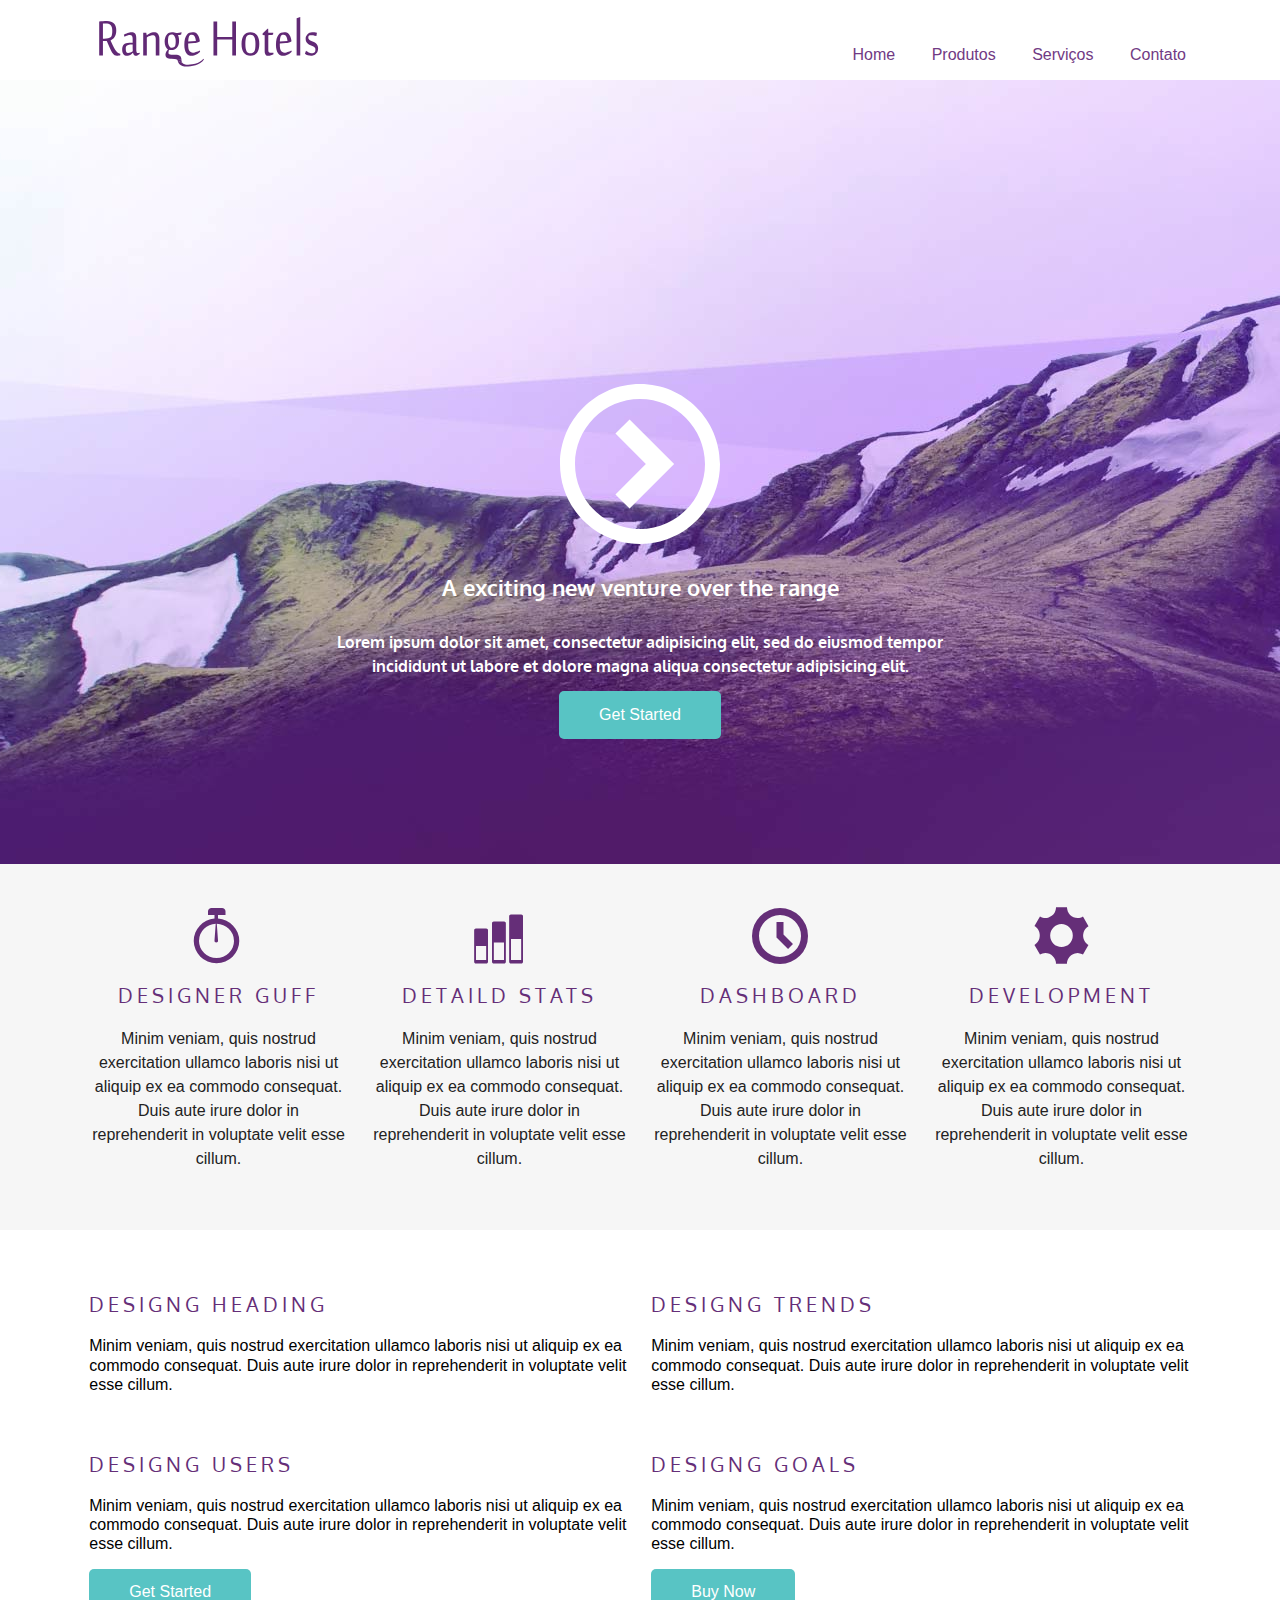
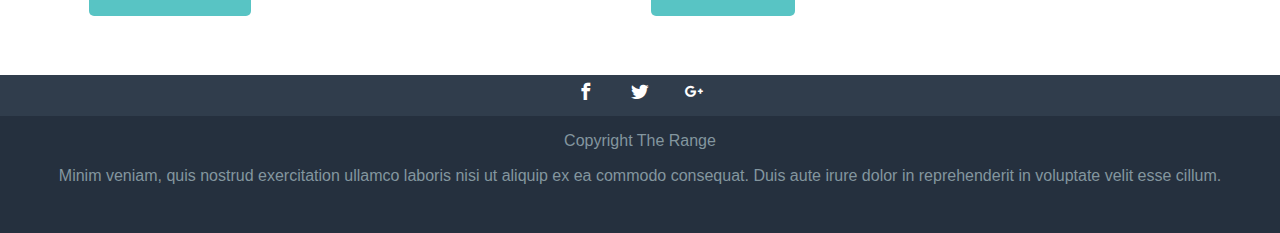
<file: Projeto_Angel_Hostels/index.html>
<!doctype html>
<html lang="pt-br">
<head>
    <meta charset="utf-8">
    <title>Responsivo</title>
    <link href='http://fonts.googleapis.com/css?family=Oxygen:400,300,700' 
    rel='stylesheet' type='text/css'>
    <link href="css/main.css" rel="stylesheet">
    <link rel="stylesheet" href="icomoon/style.css">
    <link href="css/normalize.css" rel="stylesheet">
</head>

<body>

	<header class="top_header clearfix">
        <div class="maxwidth">

            <img src="images/logo_mob.svg" alt="logotipo Range Hootels" class="top_header_logo">

            <nav class="top_nav">
                <ul>
                    <li><a href="#">Home</a></li>
                    <li><a href="#">Produtos</a></li>
                    <li><a href="#">Serviços</a></li>
                    <li><a href="#">Contato</a></li>
                </ul>
            </nav>
        </div>

    </header>

    <section class="top_content">
        <div class="maxwidth">
            <div class="icon_play">
                <img src="images/icon_play.svg" alt="">
            </div>
            <h1 class="top_content_title">A exciting new venture over the range</h1>
            <h2 class="top_content_subtitle">Lorem ipsum dolor sit amet, consectetur adipisicing elit,
                sed do eiusmod tempor incididunt ut labore et dolore magna aliqua consectetur
                adipisicing elit.
            </h2>
            <a href="#" class="button">Get Started</a>
        </div>    
    </section>
        
    <section class="middle_content row">
        <div class="maxwidth">
            <article class="col_1_4">
                <span class="icon-stopwatch"></span>
                <h3 class="middle_content_title">Designer Guff</h3>
                <p>Minim veniam, quis nostrud exercitation ullamco laboris nisi ut aliquip 
                ex ea commodo consequat. Duis aute irure dolor in reprehenderit in voluptate 
                velit esse cillum.
                </p>
            </article>

            <article class="col_1_4">
                <span class="icon-stats-bars2"></span>
                <h3 class="middle_content_title">Detaild Stats</h3>
                <p>Minim veniam, quis nostrud exercitation ullamco laboris nisi ut aliquip ex ea 
                commodo consequat. Duis aute irure dolor in reprehenderit in voluptate velit 
                esse cillum.
                </p>
            </article>

            <article class="col_1_4">
                <span class="icon-clock"></span>
                <h3 class="middle_content_title">Dashboard</h3>
                <p>Minim veniam, quis nostrud exercitation ullamco laboris nisi ut aliquip ex ea 
                commodo consequat. Duis aute irure dolor in reprehenderit in voluptate velit 
                esse cillum.
                </p>
            </article>

            <article class="col_1_4">
                <span class="icon-cog"></span>
                <h3 class="middle_content_title">Development</h3>
                <p>Minim veniam, quis nostrud exercitation ullamco laboris nisi ut aliquip ex ea 
                commodo consequat. Duis aute irure dolor in reprehenderit in voluptate velit 
                esse cillum.
                </p>
            </article>
        </div>
    </section>
    
    <section class="main_content row">
        <div class="maxwidth">
            <article class="main_content_article col_1_2">                
                <h3 class="middle_content_title">Designg Heading</h3>
                <p>Minim veniam, quis nostrud exercitation ullamco laboris nisi ut aliquip ex ea 
                commodo consequat. Duis aute irure dolor in reprehenderit in voluptate velit 
                esse cillum.
                </p>
            </article>

            <article class="main_content_article col_1_2">
                <h3 class="middle_content_title">Designg Trends</h3>
                <p>Minim veniam, quis nostrud exercitation ullamco laboris nisi ut aliquip ex ea 
                commodo consequat. Duis aute irure dolor in reprehenderit in voluptate velit 
                esse cillum.
                </p>
            </article>

            <article class="main_content_article clearfix col_1_2">
                <h3 class="middle_content_title">Designg Users</h3>
                <p>Minim veniam, quis nostrud exercitation ullamco laboris nisi ut aliquip ex ea 
                commodo consequat. Duis aute irure dolor in reprehenderit in voluptate velit 
                esse cillum.
                </p>
                <a href="#" class="button">Get Started</a>
            </article>

            <article class="main_content_article clearfix col_1_2">
                <h3 class="middle_content_title">Designg Goals</h3>
                <p>Minim veniam, quis nostrud exercitation ullamco laboris nisi ut aliquip ex ea 
                commodo consequat. Duis aute irure dolor in reprehenderit in voluptate velit 
                esse cillum.
                </p>

                <a href="#" class="button">Buy Now</a>
            </article>
        </div>    
    </section>
    
    <footer class="footer">
        <ul class="footer_menushare">
            <li><a href="#" class="icon-facebook"><span class="hidden">Facebook</span></a></li>
            <li><a href="#" class="icon-twitter"><span class="hidden">Twitter</span></a></li>
            <li><a href="#" class="icon-google-plus"><span class="hidden">Google Plus</span></a></li>
        </ul>

        <p>Copyright The Range</p>
        <p>Minim veniam, quis nostrud exercitation ullamco laboris nisi ut aliquip ex ea 
           commodo consequat. Duis aute irure dolor in reprehenderit in voluptate velit esse cillum.
        </p>
    </footer>
</body>
</html>
</file>
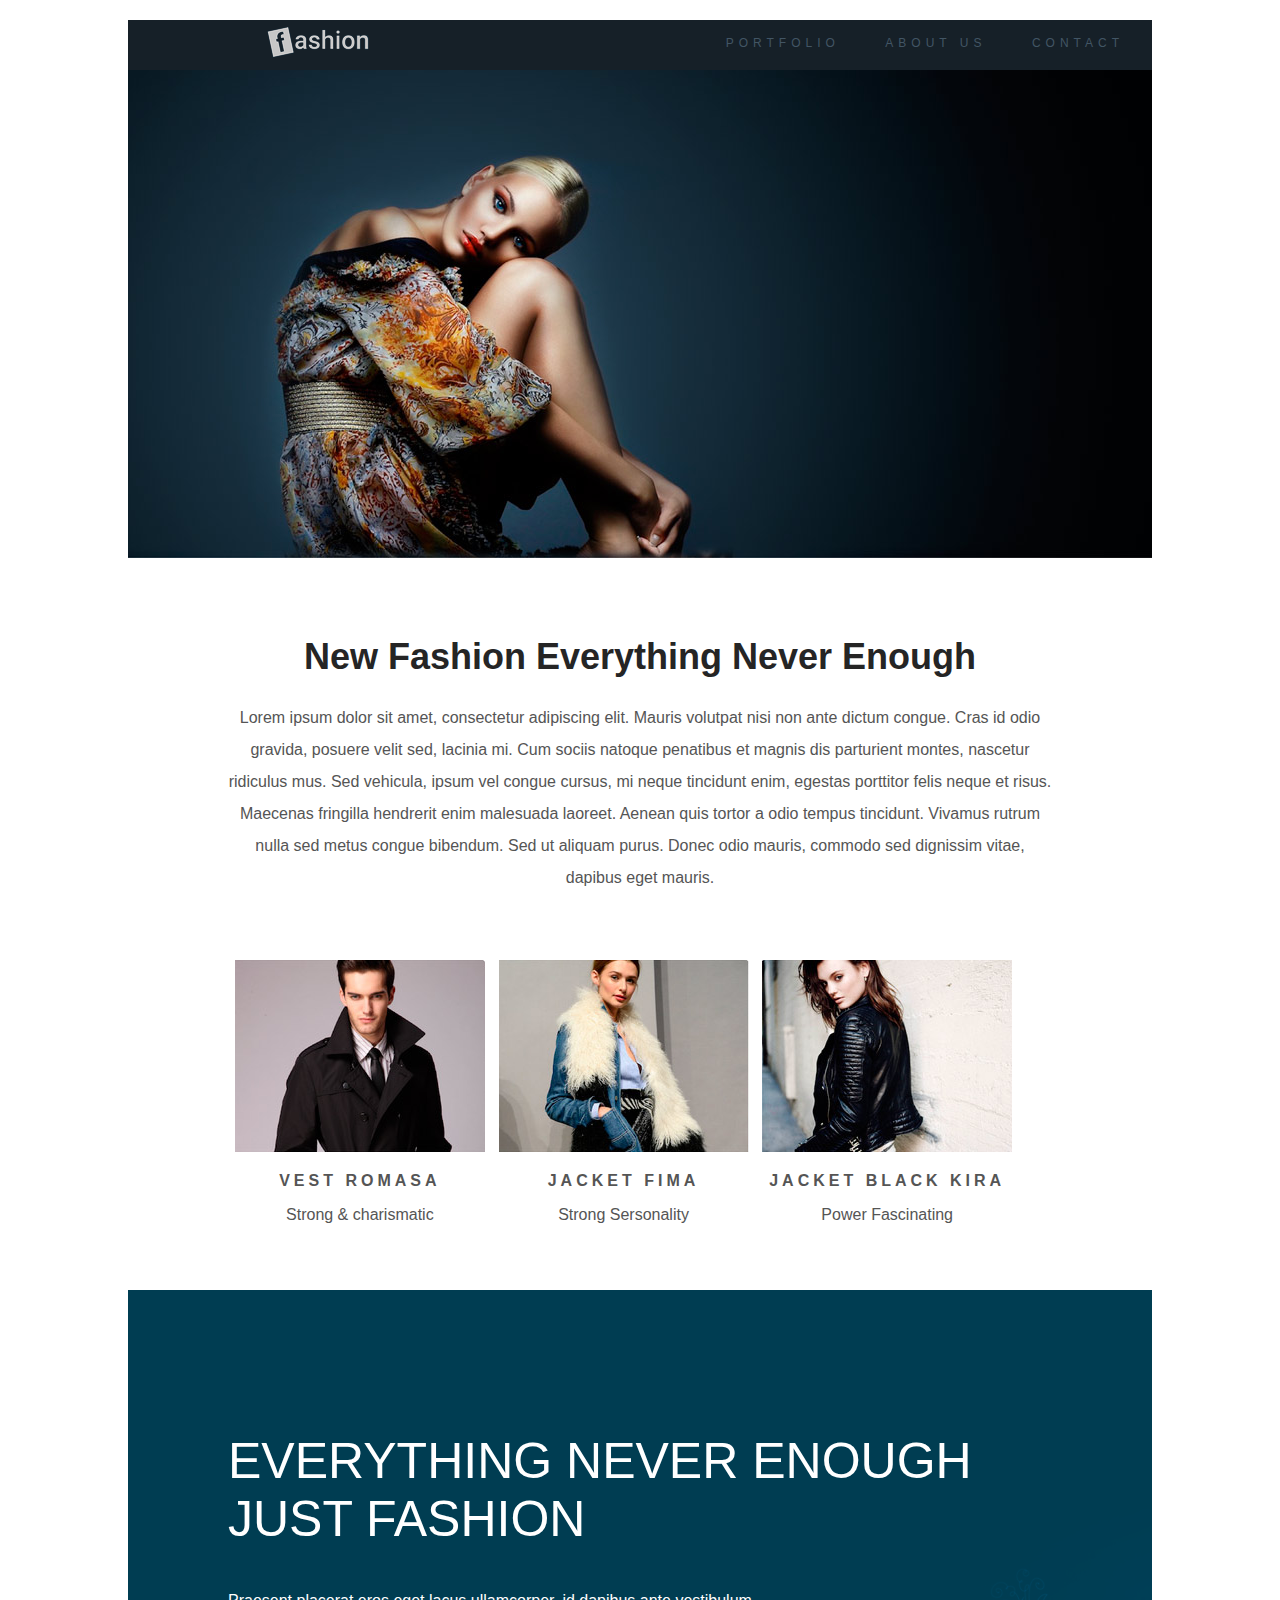
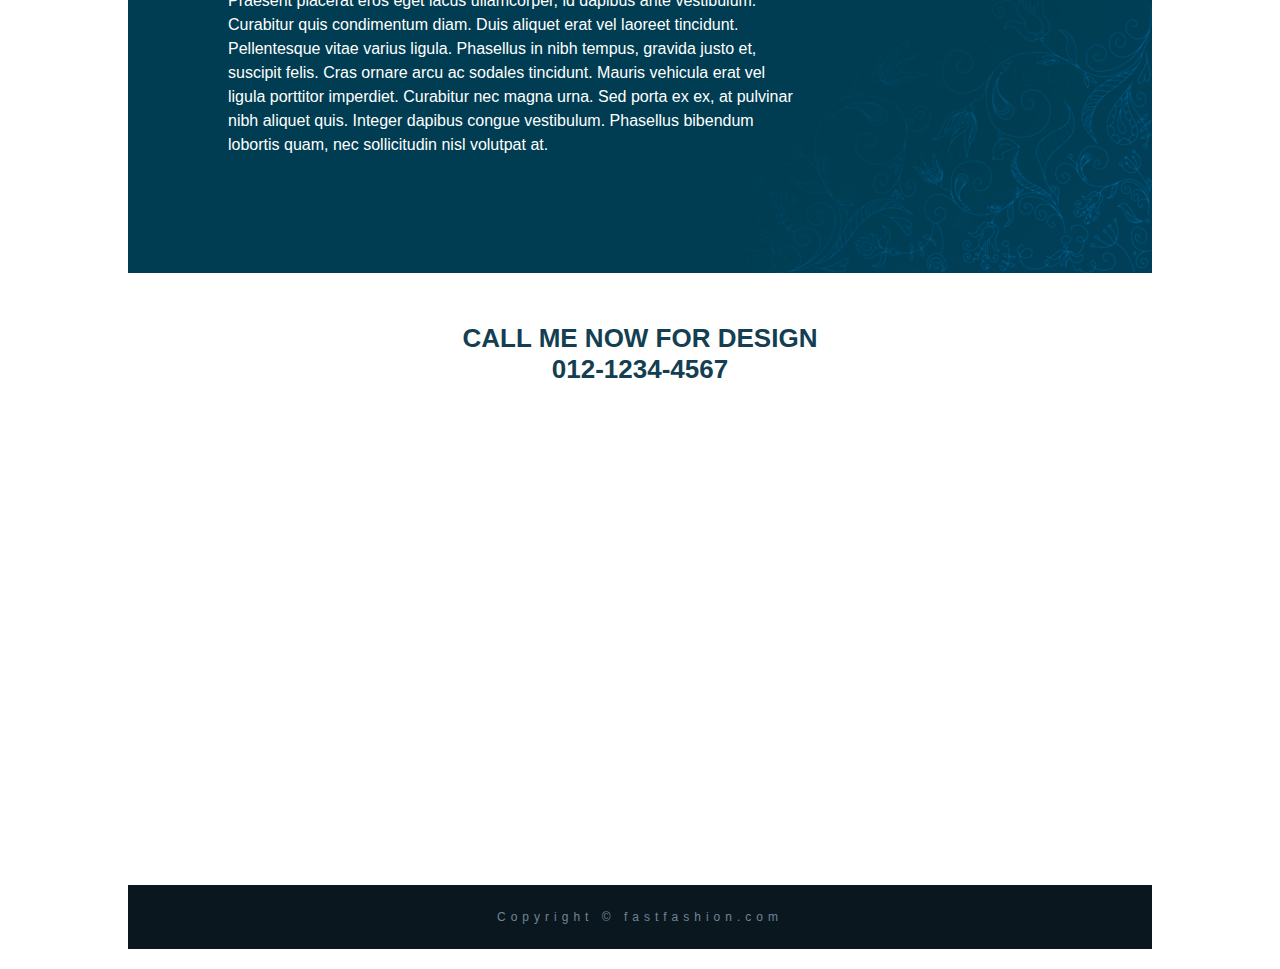
<file: Projeto_Fashion/index.html>
<!doctype html>
<!-- doctype informa ao agente de usuario a versão do html que deve ser renderizada-->
<html lang="pt-br">
    <head>
        <title> Fashion </title>
        <meta charset="utf-8">
        <meta name="author" content="Daniel">
        <meta name="description" content="descrição bacanuda">
        <meta name="keywords" content="html5, tecnologia">
        
        <link rel="stylesheet" href="css/estilo.css">
    </head>
    <body>
        <div id="principal">
            
            <header class="header_top">
                <img class="logotipo" src="imagens/logo.png" alt="Logotipo Fashion">
                <nav class="header_nav">
                    <ul>
                        <li><a href="#">Portfolio</a></li>
                        <li><a href="#">About us</a></li>
                        <li><a href="#">Contact</a></li>
                    </ul>
                </nav>
             </header>
             <img src="imagens/topo.jpg" alt="Modelo feminina vestindo roupa x">
             
             <article class="portfolio">
                 <h1>New Fashion Everything Never Enough</h1>
                 <p>Lorem ipsum dolor sit amet, consectetur adipiscing elit. Mauris volutpat nisi non ante dictum congue. Cras id odio gravida, posuere velit sed, lacinia mi. Cum sociis natoque penatibus et magnis dis parturient montes, nascetur ridiculus mus. Sed vehicula, ipsum vel congue cursus, mi neque tincidunt enim, egestas porttitor felis neque et risus. Maecenas fringilla hendrerit enim malesuada laoreet. Aenean quis tortor a odio tempus tincidunt. Vivamus rutrum nulla sed metus congue bibendum. Sed ut aliquam purus. Donec odio mauris, commodo sed dignissim vitae, dapibus eget mauris.</p>
             </article>
             
             <section class="gallery">
                 <article class="gallery_card">
                     <img src="imagens/modelo1.jpg" alt="modelo 1">
                     <p class="gallery_title">Vest Romasa</p>
                     <p class="gallery_text">Strong &amp; charismatic</p>
                 </article>
                 
                  <article class="gallery_card">
                     <img src="imagens/modelo2.jpg" alt="modelo 1">
                     <p class="gallery_title">Jacket Fima</p>
                     <p class="gallery_text">Strong Sersonality</p>
                 </article>
                 
                  <article class="gallery_card">
                     <img src="imagens/modelo3.jpg" alt="modelo 1">
                     <p class="gallery_title">Jacket Black Kira </p>
                     <p class="gallery_text">Power Fascinating</p>
                 </article>
             </section>
             
             <article class="about">
                 <h2>Everything Never Enough <br>Just Fashion</h2>
                 <p>Praesent placerat eros eget lacus ullamcorper, id dapibus ante vestibulum. Curabitur quis condimentum diam. Duis aliquet erat vel laoreet tincidunt. Pellentesque vitae varius ligula. Phasellus in nibh tempus, gravida justo et, suscipit felis. Cras ornare arcu ac sodales tincidunt. Mauris vehicula erat vel ligula porttitor imperdiet. Curabitur nec magna urna. Sed porta ex ex, at pulvinar nibh aliquet quis. Integer dapibus congue vestibulum. Phasellus bibendum lobortis quam, nec sollicitudin nisl volutpat at.</p>
             </article>
             
             <div id="contact">
                <address>
                    Call me now for design<br>
                    012-1234-4567
                </address>
             </div>
             <div class="maps">
                    <iframe src="https://www.google.com/maps/embed?pb=!1m18!1m12!1m3!1d133454.63085652507!2d-52.87666613730566!3d-28.481879876520473!2m3!1f0!2f0!3f0!3m2!1i1024!2i768!4f13.1!3m3!1m2!1s0x94fd492498d6957f%3A0x9a8b601ccba4050d!2sN%C3%A3o-Me-Toque+-+RS%2C+99470-000!5e0!3m2!1spt-BR!2sbr!4v1526132456834" width="600" height="450" frameborder="0" style="border:0" allowfullscreen></iframe>
                </div>
             
             <footer class="rodape">
                 Copyright &copy; fastfashion.com
             </footer>           
            
        </div>
    </body>
</html>
</file>
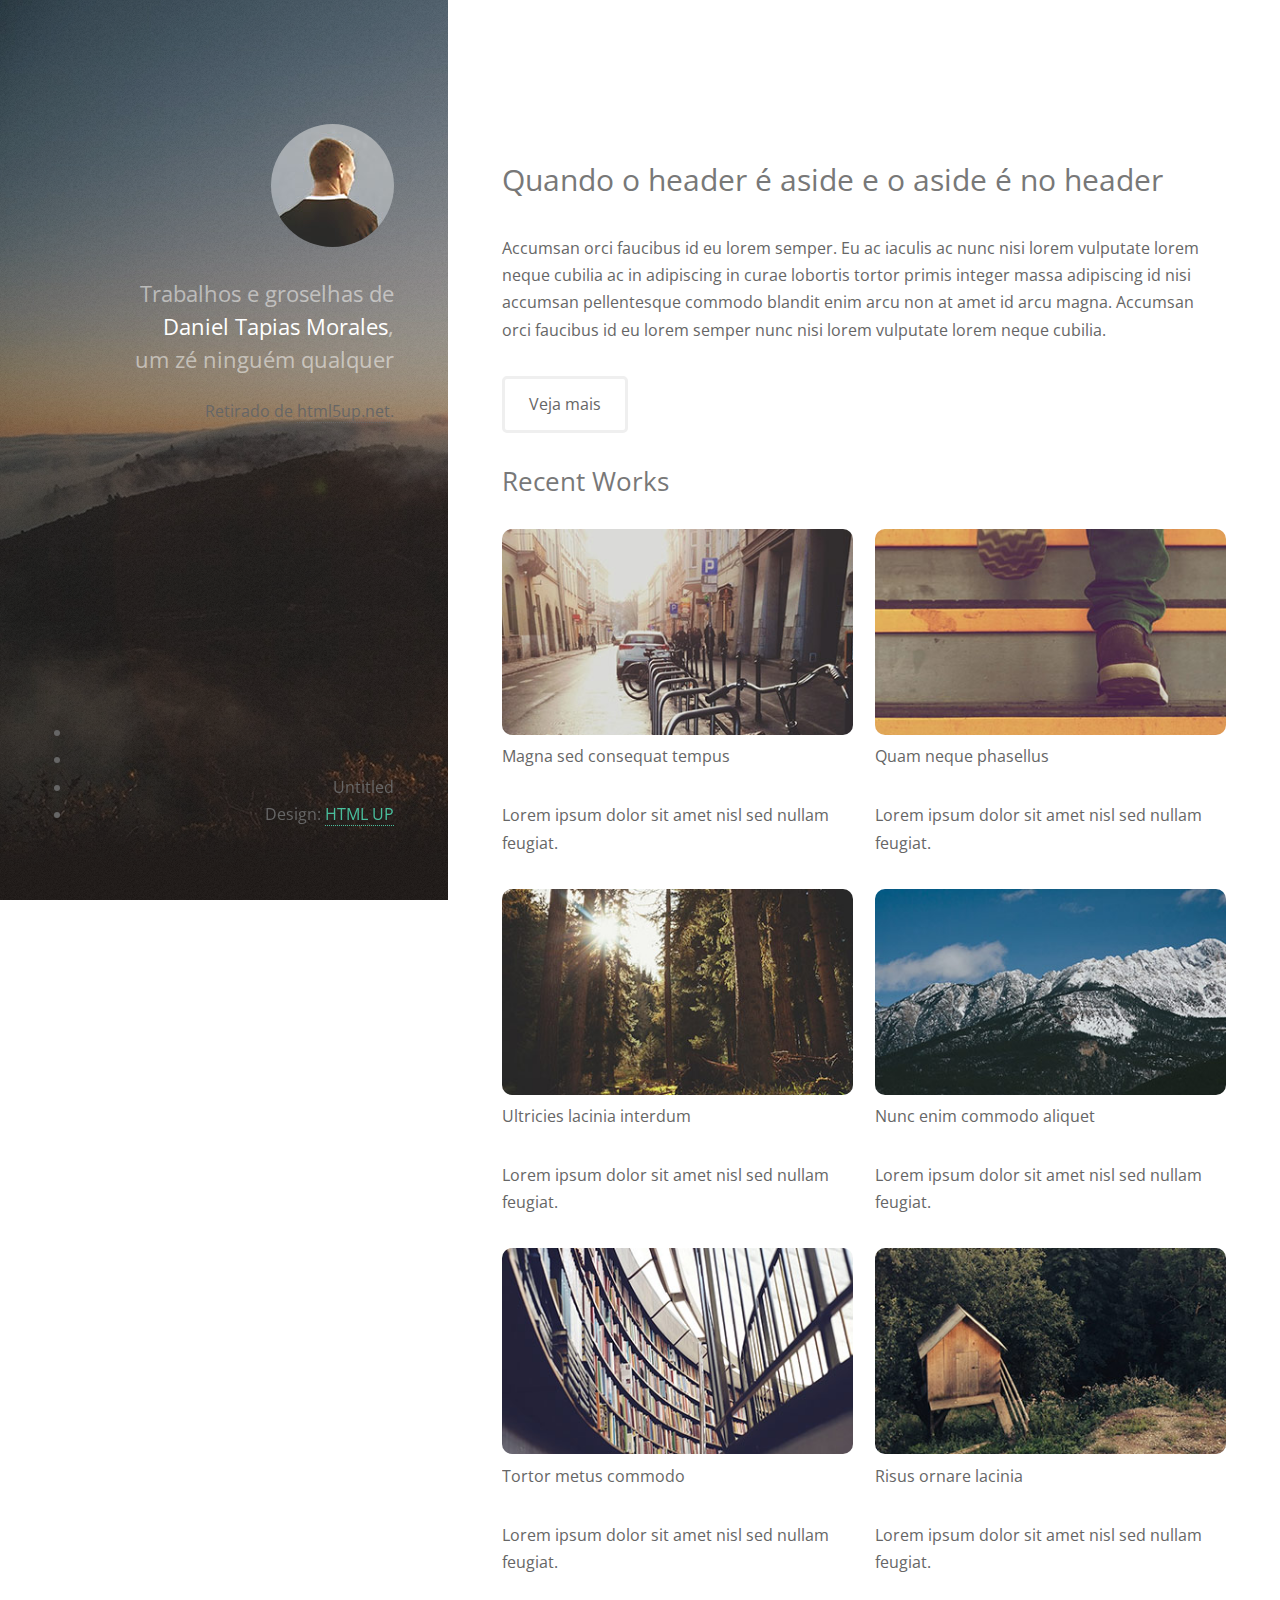
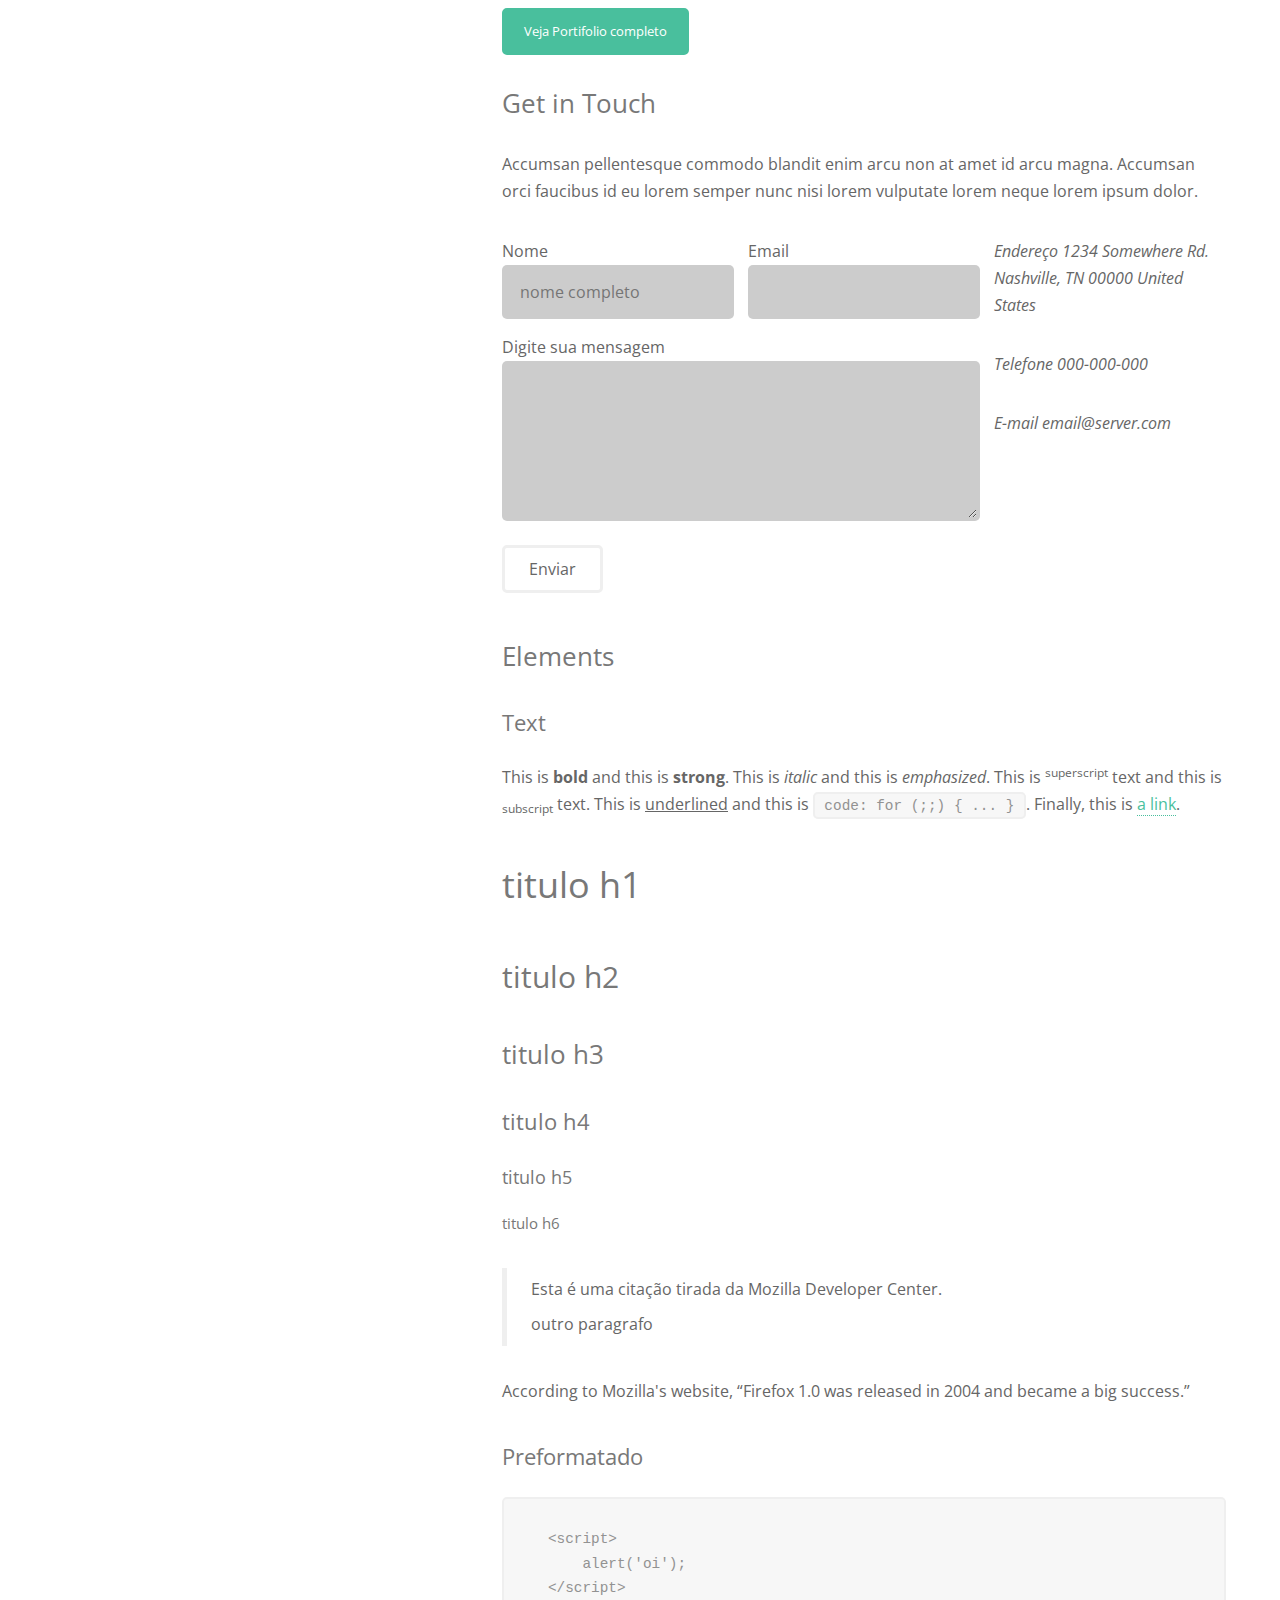
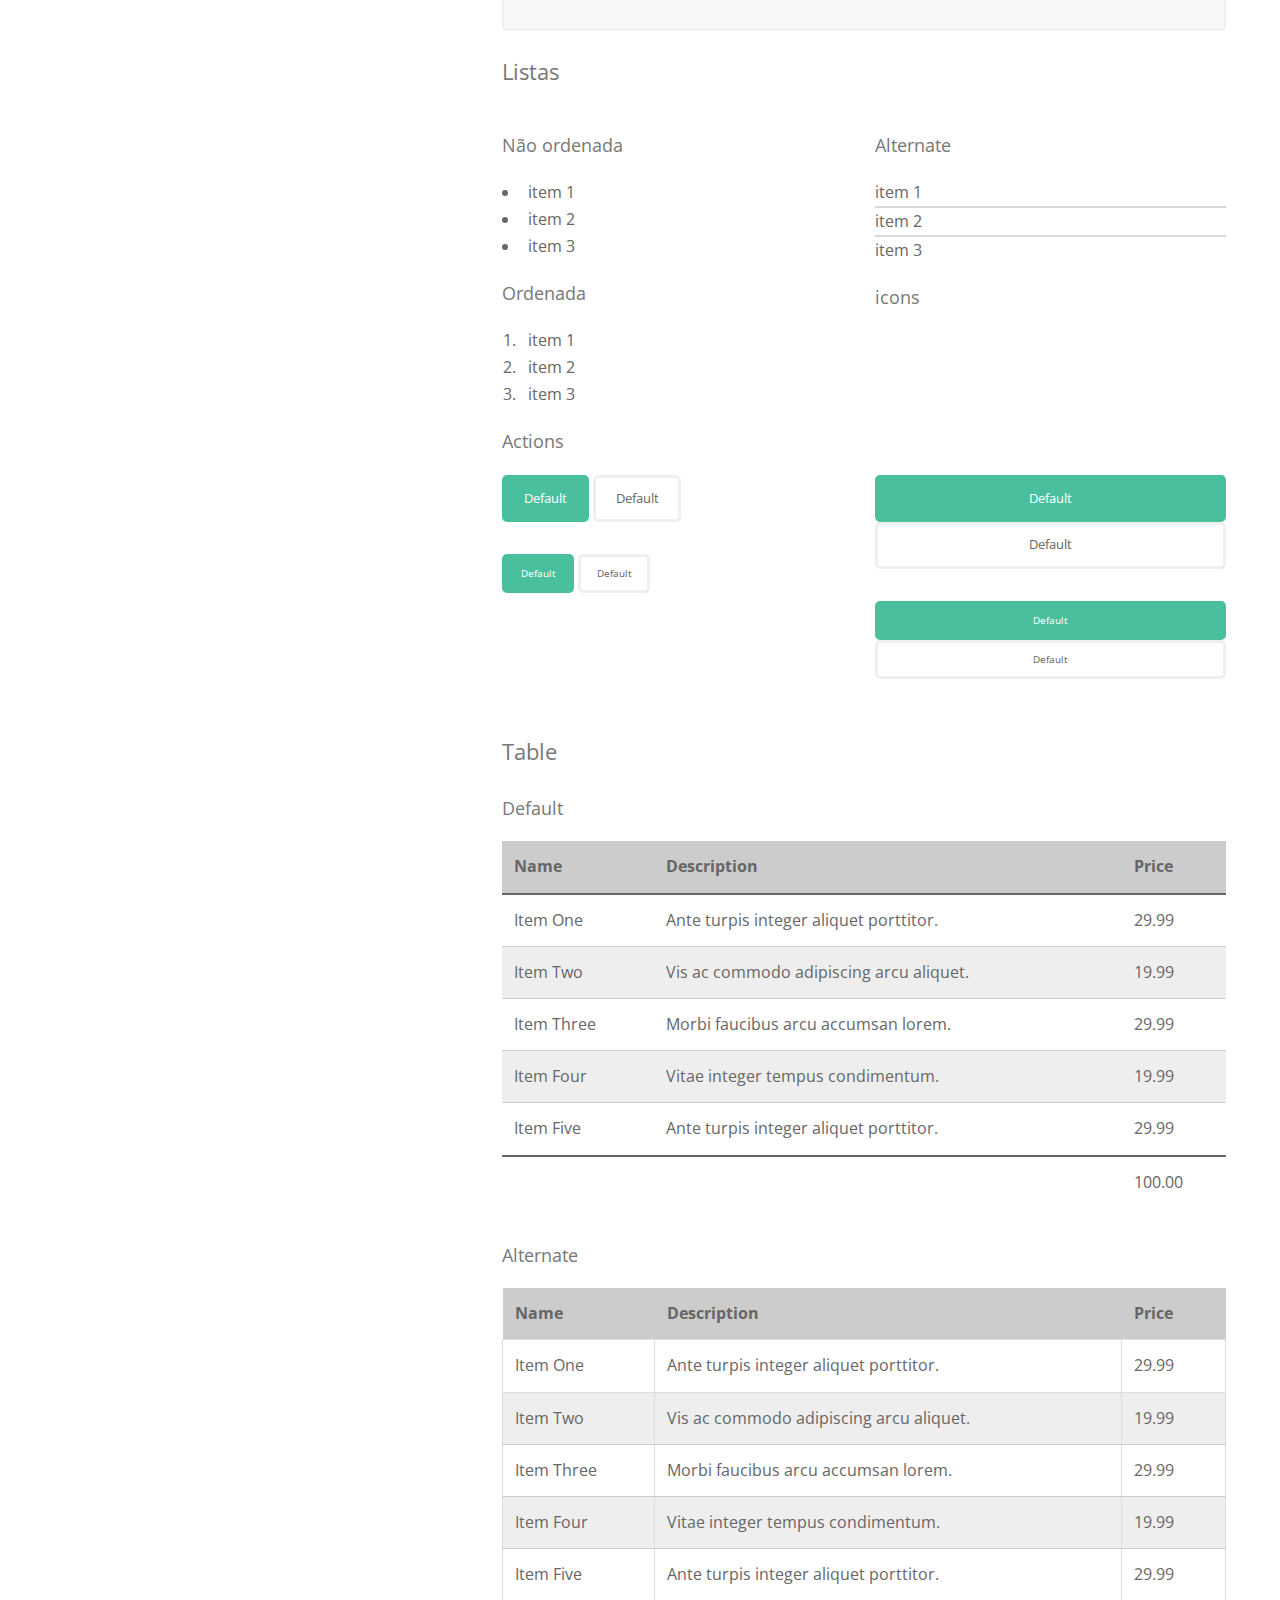
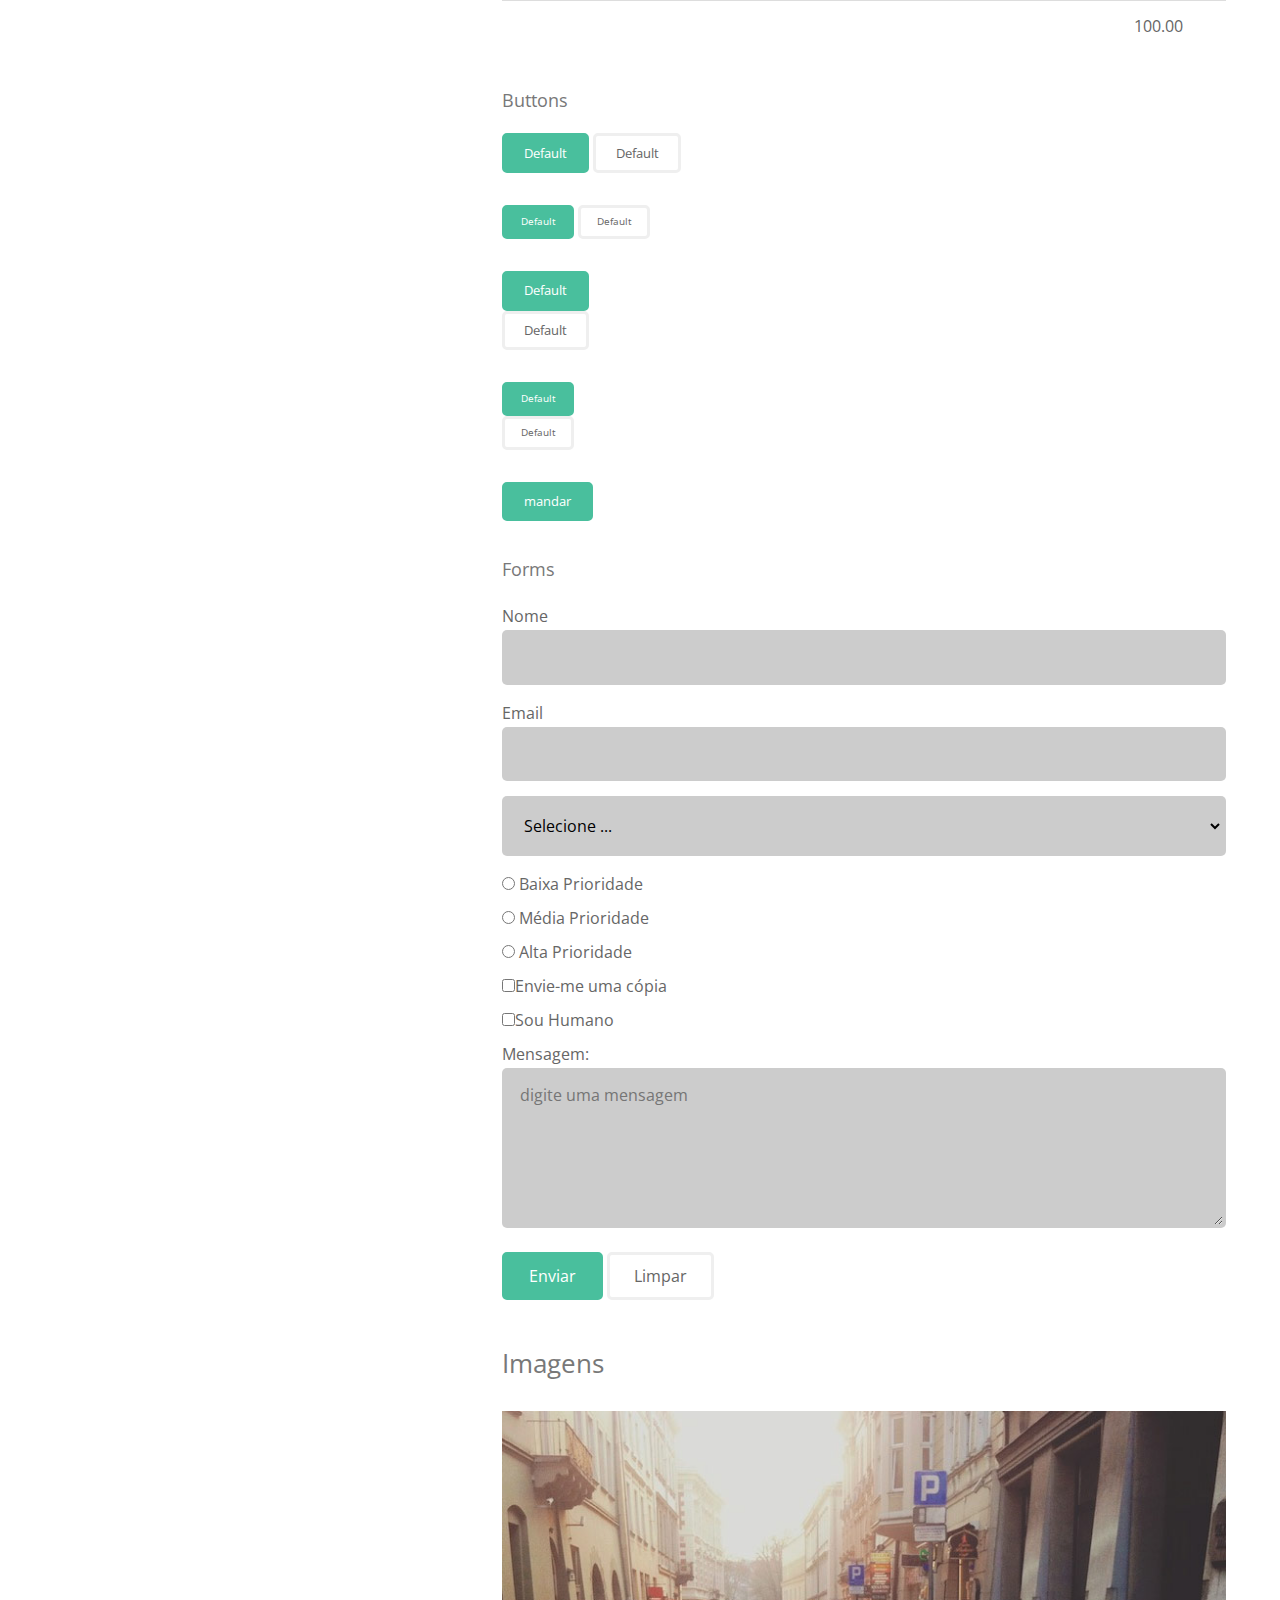
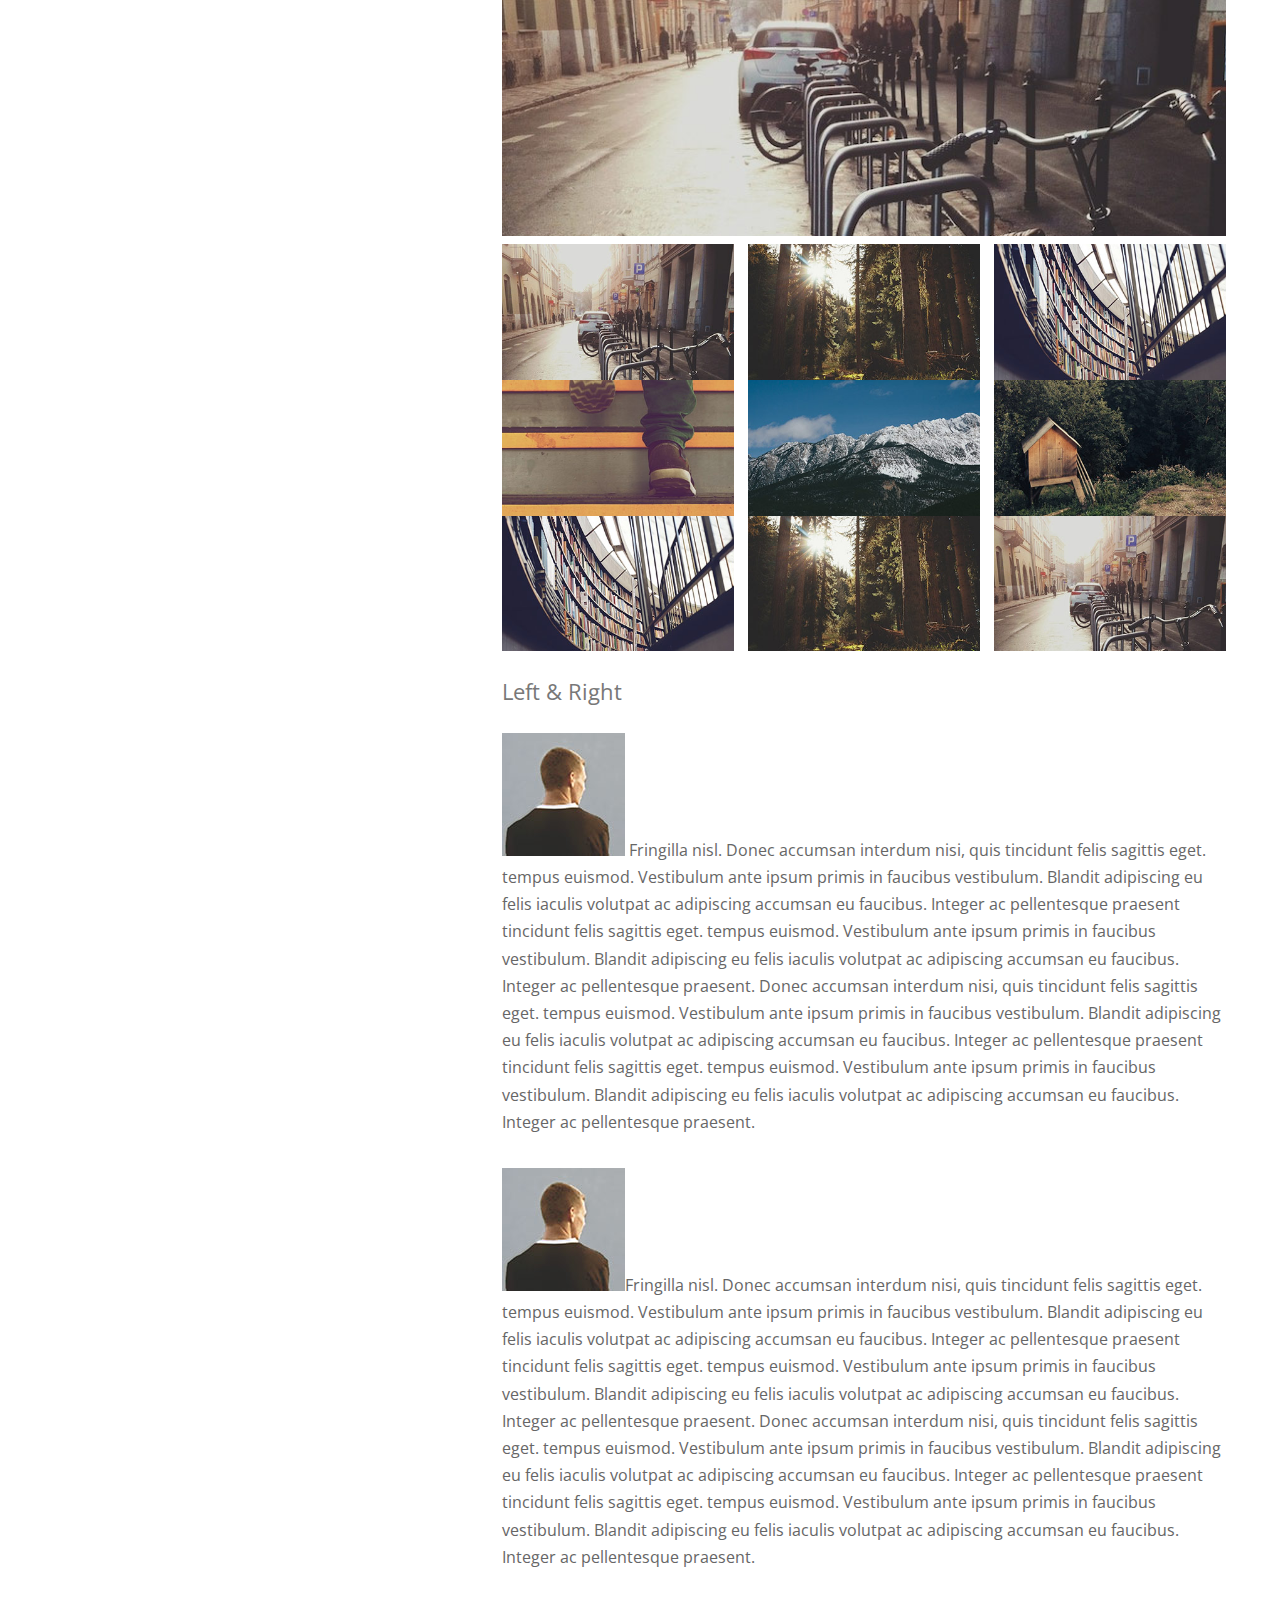
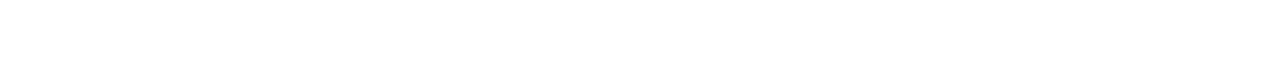
<file: Projeto_Strata/index.html>
<!doctype html>
<!-- doctype informa ao agente de usuario a versão do html que deve ser renderizada-->
<html lang="pt-br">
    <head>
        <title> Projeto Strata </title>
        <meta charset="utf-8">
        <meta name="author" content="Daniel">
        <meta name="description" content="descrição bacanuda">
        <meta name="keywords" content="html5, tecnologia">
        <link rel="stylesheet" href="https://use.fontawesome.com/releases/v5.0.13/css/all.css" integrity="sha384-DNOHZ68U8hZfKXOrtjWvjxusGo9WQnrNx2sqG0tfsghAvtVlRW3tvkXWZh58N9jp" crossorigin="anonymous">
        
        <link href="https://fonts.googleapis.com/css?family=Open+Sans" rel="stylesheet">
        
        <link rel="stylesheet" href="css/normalize.css">
        <link rel="stylesheet" href="css/estilo.css">
        
        
       
    </head>
    <body>
        
        <header class="main-header">
            <a href="index.html" class="main-header-link imagem-link">
                <img src="images/avatar.jpg" alt="texto qualquer">
            </a>
            <h1 class="main-header-title">
                Trabalhos e groselhas de <br>
                <strong>Daniel Tapias Morales</strong>,<br> 
                um zé ninguém qualquer                
            </h1> 
            <p>Retirado de <a href="http://html5up.net" class="main-header-link">html5up.net</a>.</p>           
        </header>
        
        <main class="main-content">
            
            <section class="main-content-section">

                <h2>Quando o header é aside e o aside é no header</h2>
                <p>Accumsan orci faucibus id eu lorem semper. Eu ac iaculis ac nunc nisi lorem vulputate lorem neque cubilia ac in adipiscing in curae lobortis tortor primis integer massa adipiscing id nisi accumsan pellentesque commodo blandit enim arcu non at amet id arcu magna. Accumsan orci faucibus id eu lorem semper nunc nisi lorem vulputate lorem neque cubilia.</p>
                
                <a href="#" title="Veja mais" class="button-default button-default-stroke
                button-default-big">Veja mais</a>
                
            </section>
            
            <section class="main-content-section">
                
                <h3>Recent Works</h3>
                
                <div class="row">
                    <div class="col-2">
                
                        <article class="recent-works-card">
                            <a class="imagem-link" href="images/fulls/01.jpg">
                                <img src="images/thumbs/01.jpg" alt="descrição">
                            </a>
                            <p class="recent-works-card-title">Magna sed consequat tempus</p>
                            <p>Lorem ipsum dolor sit amet nisl sed nullam feugiat.</p>
                        </article>
                
                        <article class="recent-works-card">
                            <a class="imagem-link" href="images/fulls/02.jpg">
                                <img src="images/thumbs/02.jpg" alt="descrição">
                            </a>
                            <p class="recent-works-card-title">Ultricies lacinia interdum</p>
                            <p>Lorem ipsum dolor sit amet nisl sed nullam feugiat.</p>
                        </article>
                
                        <article class="recent-works-card">
                            <a class="imagem-link" href="images/fulls/03.jpg">
                                <img src="images/thumbs/03.jpg" alt="descrição">
                            </a>
                            <p class="recent-works-card-title">Tortor metus commodo</p>
                            <p>Lorem ipsum dolor sit amet nisl sed nullam feugiat.</p>
                        </article>
                    </div>
                    <div class="col-2">
                
                        <article class="recent-works-card">
                            <a class="imagem-link" href="images/fulls/04.jpg">
                                <img src="images/thumbs/04.jpg" title="descrição">
                            </a>
                            <p class="recent-works-card-title">Quam neque phasellus</p>
                            <p>Lorem ipsum dolor sit amet nisl sed nullam feugiat.</p>
                        </article>

                         <article class="recent-works-card">
                            <a class="imagem-link" href="images/fulls/05.jpg">
                                <img src="images/thumbs/05.jpg" title="descrição">
                            </a>
                            <p class="recent-works-card-title">Nunc enim commodo aliquet</p>
                            <p>Lorem ipsum dolor sit amet nisl sed nullam feugiat.</p>
                        </article>

                         <article class="recent-works-card">
                            <a class="imagem-link" href="images/fulls/06.jpg">
                                <img src="images/thumbs/06.jpg" title="descrição">
                            </a>
                            <p class="recent-works-card-title">Risus ornare lacinia</p>
                            <p>Lorem ipsum dolor sit amet nisl sed nullam feugiat.</p>
                        </article>
                    </div>
                </div> <!-- row -->
                
                <a href="#" title="Veja Portifolio completo" class="button-default">Veja Portifolio completo</a>
            </section>
            
            <section class="main-content-section">
                <h3>Get in Touch</h3>
                
                <p>Accumsan pellentesque commodo blandit enim arcu non at amet id arcu magna. Accumsan orci faucibus id eu lorem semper nunc nisi lorem vulputate lorem neque lorem ipsum dolor.</p>
                
                <div class="row">
                    <div class="col-2-3">
                        <form action="#" method="POST">
                            <div class="row">
                                <div class="col-2">
                                    <label for="nome">Nome</label>
                                    <input placeholder="nome completo" type="text" name="nome" id="nome">
                                </div>
                                <div class="col-2">
                                    <label for="email">Email</label>
                                    <input type="text" name="email" id="email">
                                </div>
                            </div>

                            <label for="mensagem">Digite sua mensagem</label>
                            <textarea name="mensagem" id="mensagem"></textarea>

                            <input type="submit" value="Enviar" class="button-default button-default-stroke button-default-big">
                        </form>
                    </div>
                    
                    <div class="col-1-3">
                        <address>
                
                            <p>
                                <span>Endereço</span>
                                1234 Somewhere Rd. Nashville, TN 00000 United States
                            </p>

                            <p>
                                <span>Telefone</span>
                                000-000-000
                            </p>
                            <p>
                                <span>E-mail</span>
                                email@server.com
                            </p>
                        </address>
                    </div>
                </div> <!-- row -->
                 
            </section>
            
            <section class="main-content-section">
                <h3>Elements</h3>
                
                <h4>Text</h4>
                <p>
                    This is <b>bold</b> and this is <strong>strong</strong>.
                    This is <i>italic</i> and this is <em>emphasized</em>. 
                    This is <sup>superscript</sup> text and this is <sub>subscript</sub> text.
                    This is <u>underlined</u> and this is <code>code: for (;;) { ... }</code>. 
                    Finally, this is <a href="#"> a link</a>.
                </p>
                
                <h1>titulo h1</h1>
                <h2>titulo h2</h2>
                <h3>titulo h3</h3>
                <h4>titulo h4</h4>
                <h5>titulo h5</h5>
                <h6>titulo h6</h6>
                
                <blockquote cite="http://developer.mozilla.org">
                  <p>Esta é uma citação tirada da
                  Mozilla Developer Center.</p>
                  <p>outro paragrafo</p>
                </blockquote>
                
                <p>According to Mozilla's website,
                  <q
                  cite="https://www.mozilla.org/en-US/about/history/details/">Firefox 1.0
                  was released in 2004 and became a big success.</q>
                </p>
                
                <h4>Preformatado</h4>
                
                <pre><code>
    &lt;script&gt;
        alert('oi');
    &lt;/script&gt;
                </code></pre>
                
                <h4>Listas</h4>
                
                <div class="row">
                    <div class="col-2">
                        <h5>Não ordenada</h5>
                        <ul>
                            <li>item 1</li>
                            <li>item 2</li>
                            <li>item 3</li>
                        </ul>

                        <h5>Ordenada</h5>
                        <ol>
                            <li>item 1</li>
                            <li>item 2</li>
                            <li>item 3</li>
                        </ol>
                    </div>
                    
                    <div class="col-2">
                        <h5>Alternate</h5>
                        <ul class="ul-alternate">
                            <li>item 1</li>
                            <li>item 2</li>
                            <li>item 3</li>
                        </ul> 

                        <h5>icons</h5>
                        <ul class="ul-icons">
                            <li><i class="fab fa-twitter"><span class="hidden">Twitter</span></i></li>
                            <li><i class="fab fa-facebook-square"><span class="hidden">Facebook</span></i></li>
                        </ul>
                    </div>
                </div>         
                
                <h5>Actions</h5>
                
                 <div class="row">
                    <div class="col-2">
                
                        <p>
                            <a href="#" class="button-default">Default</a>
                            <a href="#" class="button-default button-default-stroke">Default</a>
                        </p>

                        <p>
                            <a href="#" class="button-default button-default-small">Default</a>
                            <a href="#" class="button-default button-default-small button-default-stroke">
                                Default</a>
                        </p>
                     </div>
                     
                     <div class="col-2">                
                        <p>
                            <a href="#" class="button-default button-default-full">Default</a>
                            <a href="#" class="button-default button-default-full button-default-stroke">
                                Default</a>
                        </p>

                        <p>
                            <a href="#" class="button-default button-default-full button-default-small">
                                Default</a>
                            <a href="#" class="button-default button-default-full button-default-small
                             button-default-stroke">Default</a>
                        </p>
                     </div>
                </div><!-- row -->
                
                
                <h4>Table</h4>
                <h5>Default</h5>
                
                <table class="table">
                    <thead>
                        <tr>
                            <th>Name</th>
                            <th>Description</th>
                            <th>Price</th>
                        </tr>
                    </thead>
                    <tfoot>
                        <tr>
                            <td colspan="2"></td>
                            <td>100.00</td>
                        </tr>
                    </tfoot>
                    <tbody>
                        <tr>
                            <td>Item One</td>
                            <td>Ante turpis integer aliquet porttitor.</td>
                            <td>29.99</td>
                        </tr>
                        <tr>
                            <td>Item Two</td>
                            <td>Vis ac commodo adipiscing arcu aliquet.</td>
                            <td>19.99</td>
                        </tr>
                        <tr>
                            <td>Item Three</td>
                            <td> Morbi faucibus arcu accumsan lorem.</td>
                            <td>29.99</td>
                        </tr>
                        <tr>
                            <td>Item Four</td>
                            <td>Vitae integer tempus condimentum.</td>
                            <td>19.99</td>
                        </tr>
                        <tr>
                            <td>Item Five</td>
                            <td>Ante turpis integer aliquet porttitor.</td>
                            <td>29.99</td>
                        </tr>
                    </tbody>
                   
                </table>
 
                <h5>Alternate</h5>
               
                <table class="table table-alternate">
                    <thead>
                        <tr>
                            <th>Name</th>
                            <th>Description</th>
                            <th>Price</th>
                        </tr>
                    </thead>
                    <tfoot>
                        <tr>
                            <td colspan="2"></td>
                            <td>100.00</td>
                        </tr>
                    </tfoot>
                    <tbody>
                        <tr>
                            <td>Item One</td>
                            <td>Ante turpis integer aliquet porttitor.</td>
                            <td>29.99</td>
                        </tr>
                        <tr>
                            <td>Item Two</td>
                            <td>Vis ac commodo adipiscing arcu aliquet.</td>
                            <td>19.99</td>
                        </tr>
                        <tr>
                            <td>Item Three</td>
                            <td> Morbi faucibus arcu accumsan lorem.</td>
                            <td>29.99</td>
                        </tr>
                        <tr>
                            <td>Item Four</td>
                            <td>Vitae integer tempus condimentum.</td>
                            <td>19.99</td>
                        </tr>
                        <tr>
                            <td>Item Five</td>
                            <td>Ante turpis integer aliquet porttitor.</td>
                            <td>29.99</td>
                        </tr>
                    </tbody>
                    
                </table>
                
                <h5>Buttons</h5>
                
                <p>
                    <button class="button-default">Default</button>
                    <button class="button-default button-default-stroke">Default</button>
                </p>
                
                <p>
                    <button class="button-default button-default-small">Default</button>
                    <button class="button-default button-default-small button-default-stroke">Default</button>
                </p>
                
                <p>
                    <button class="button-default button-default-full">Default</button>
                    <button class="button-default button-default-full button-default-stroke">Default</button>
                </p>
                
                <p>
                    <button class="button-default button-default-full button-default-small">Default</button>
                    <button class="button-default button-default-full button-default-small button-default-stroke">Default</button>
                </p>
                <input type="submit" class="button-default" value="mandar">
                
                <h5>Forms</h5>

                <form action="#" method="POST">
                    
                    <label for="name">Nome</label>
                    <input type="text" name="name" id="name">
                    
                    <label for="email">Email</label>
                    <input type="email" name="email" id="email">
                    
                    <select>
                        <option value="0"> Selecione ...</option>
                        <option value="1"> HTML</option>
                        <option value="2"> CSS</option>
                        <option value="3"> Javascript</option>                    
                    </select>
                    
                    <label><input type="radio" value="baixa" name="prioridade"> Baixa Prioridade</label>
                    <label><input type="radio" value="media" name="prioridade"> Média Prioridade</label>
                    <label><input type="radio" value="alta" name="prioridade"> Alta Prioridade</label>
                    
                    <label> <input type="checkbox" name="copy" value="1">Envie-me uma cópia</label>
                    <label> <input type="checkbox" name="human" value="1">Sou Humano</label>
                    
                    <label for="msg">Mensagem:</label>                
                    <textarea placeholder="digite uma mensagem" id="msg"></textarea>
                    
                    <input type="submit" class="button-default button-default-big" value="Enviar">
                    <input type="reset" class="button-default button-default-stroke button-default-big"
                    value="Limpar">
                </form>    
            </section>
            
            <section class="main-content-section">
                <h3>Imagens</h3>
                
                <div class="gallery-img">
                    <img src="images/fulls/01.jpg" alt="">
                </div>
                
                <div class="gallery-thumb row">
                    <img class="col-1-3" src="images/thumbs/01.jpg" alt="">
                    <img class="col-1-3" src="images/thumbs/02.jpg" alt="">
                    <img class="col-1-3" src="images/thumbs/03.jpg" alt="">
                    <img class="col-1-3" src="images/thumbs/04.jpg" alt="">
                    <img class="col-1-3" src="images/thumbs/05.jpg" alt="">
                    <img class="col-1-3" src="images/thumbs/06.jpg" alt="">
                    <img class="col-1-3" src="images/thumbs/03.jpg" alt="">
                    <img class="col-1-3" src="images/thumbs/02.jpg" alt="">
                    <img class="col-1-3" src="images/thumbs/01.jpg" alt="">
                </div>
                
                <h4>Left &amp; Right</h4>
                
                <p>
                    <img src="images/avatar.jpg" alt="" class="img-left"> Fringilla nisl. Donec accumsan interdum nisi, quis tincidunt felis sagittis eget. tempus euismod. Vestibulum ante ipsum primis in faucibus vestibulum. Blandit adipiscing eu felis iaculis volutpat ac adipiscing accumsan eu faucibus. Integer ac pellentesque praesent tincidunt felis sagittis eget. tempus euismod. Vestibulum ante ipsum primis in faucibus vestibulum. Blandit adipiscing eu felis iaculis volutpat ac adipiscing accumsan eu faucibus. Integer ac pellentesque praesent. Donec accumsan interdum nisi, quis tincidunt felis sagittis eget. tempus euismod. Vestibulum ante ipsum primis in faucibus vestibulum. Blandit adipiscing eu felis iaculis volutpat ac adipiscing accumsan eu faucibus. Integer ac pellentesque praesent tincidunt felis sagittis eget. tempus euismod. Vestibulum ante ipsum primis in faucibus vestibulum. Blandit adipiscing eu felis iaculis volutpat ac adipiscing accumsan eu faucibus. Integer ac pellentesque praesent.
                </p>
                <p>
                    <img src="images/avatar.jpg" alt="" class="img-right">Fringilla nisl. Donec accumsan interdum nisi, quis tincidunt felis sagittis eget. tempus euismod. Vestibulum ante ipsum primis in faucibus vestibulum. Blandit adipiscing eu felis iaculis volutpat ac adipiscing accumsan eu faucibus. Integer ac pellentesque praesent tincidunt felis sagittis eget. tempus euismod. Vestibulum ante ipsum primis in faucibus vestibulum. Blandit adipiscing eu felis iaculis volutpat ac adipiscing accumsan eu faucibus. Integer ac pellentesque praesent. Donec accumsan interdum nisi, quis tincidunt felis sagittis eget. tempus euismod. Vestibulum ante ipsum primis in faucibus vestibulum. Blandit adipiscing eu felis iaculis volutpat ac adipiscing accumsan eu faucibus. Integer ac pellentesque praesent tincidunt felis sagittis eget. tempus euismod. Vestibulum ante ipsum primis in faucibus vestibulum. Blandit adipiscing eu felis iaculis volutpat ac adipiscing accumsan eu faucibus. Integer ac pellentesque praesent.
                </p>
            </section>
            
        </main>
        <footer class="main-footer">

            <ul class="ul_icons">
                <li><a href="#" class="icon_link"><span class="hidden">Twitter</span>
                    <i class="fab fa-twitter"></i></a></li>
                <li><a href="#" class="icon_link"><span class="hidden">Facebook</span>
                    <i class="fab fa-facebook-square"></i></a></li>
            </ul>
            <ul class="copyright">
                <li> Untitled</li><li>Design: <a href="http//html5up.net">HTML UP</a></li>
            </ul>

        </footer>        
    </body>
</html>
</file>
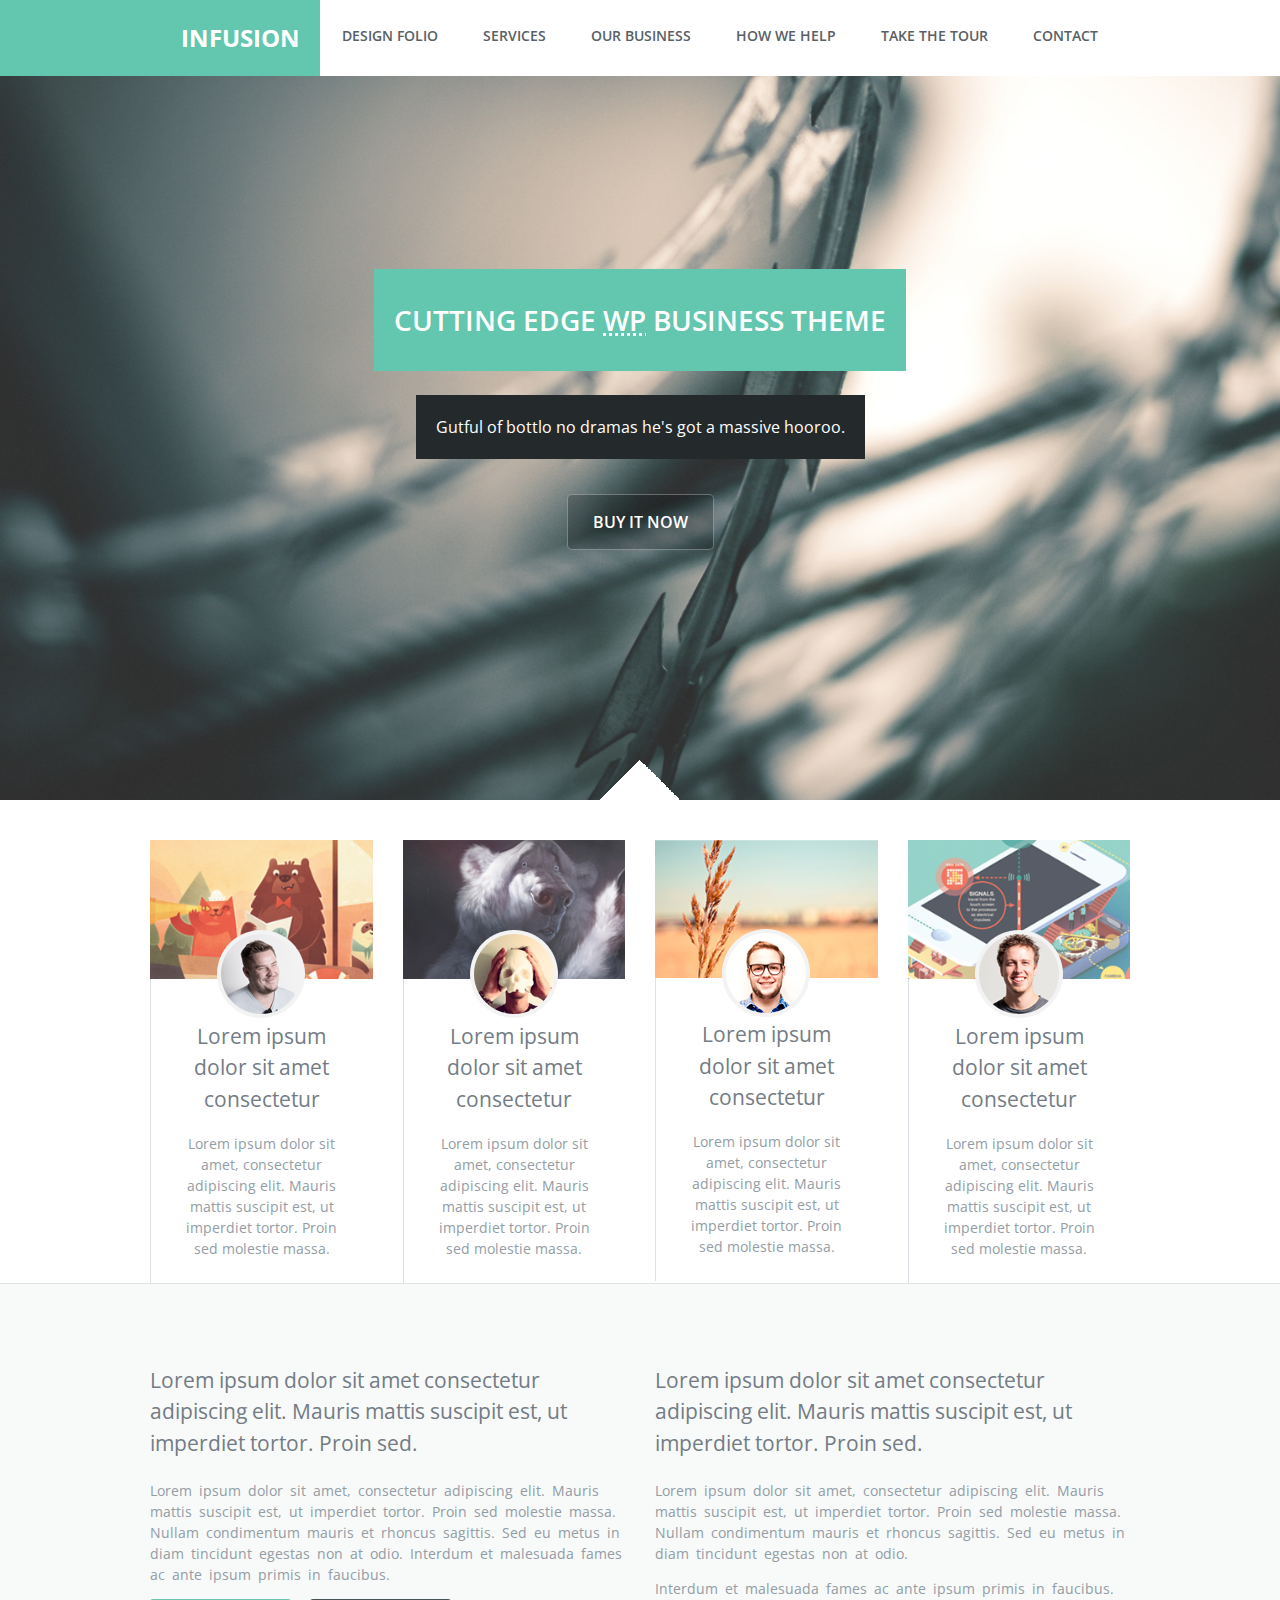
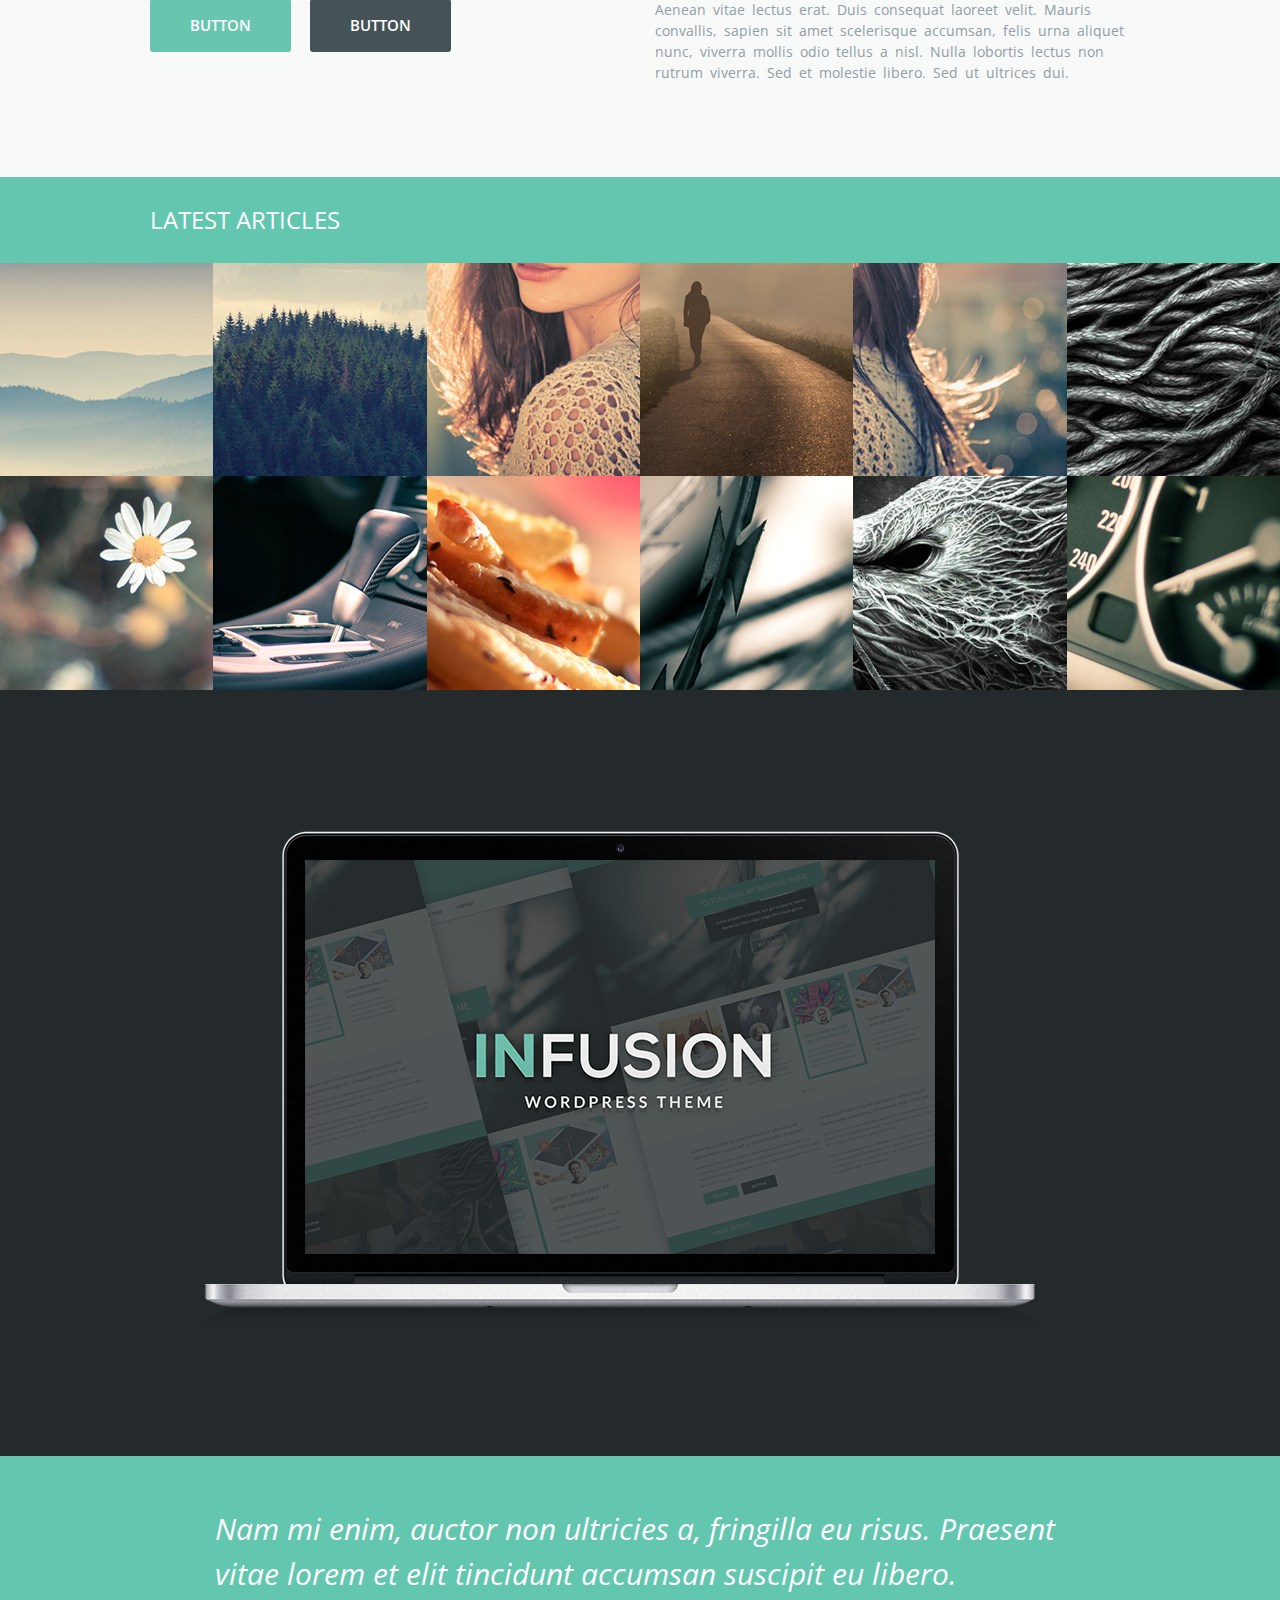
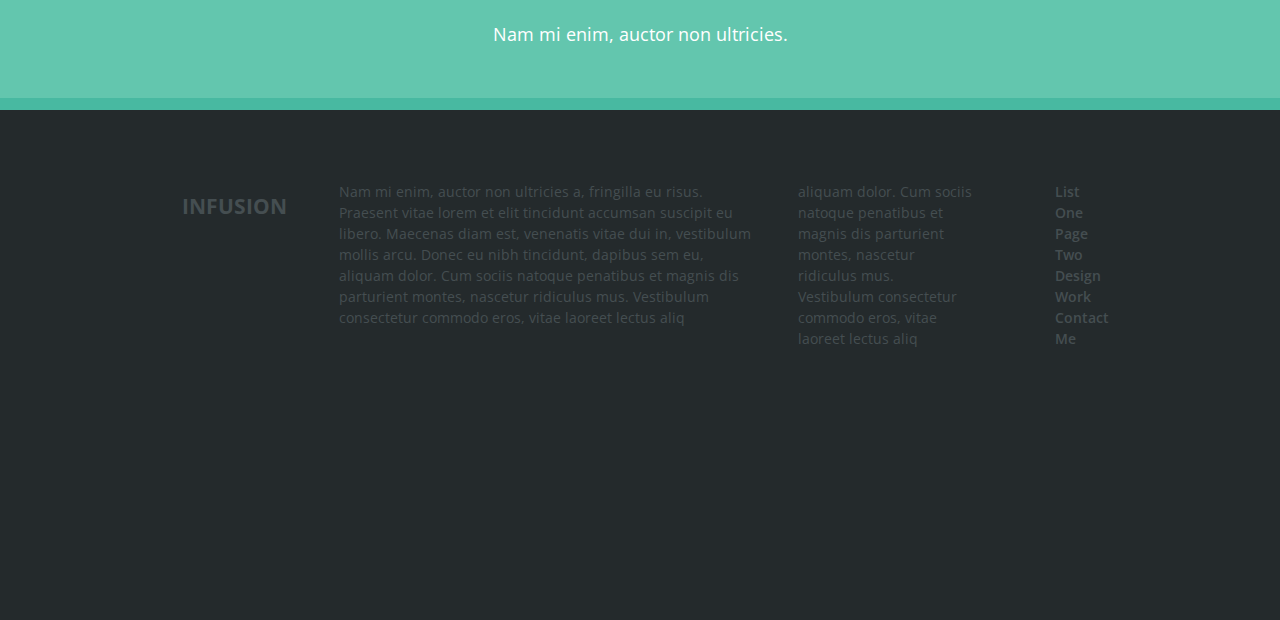
<file: ProjetoInfusion/index.html>
<!doctype html>
<html lang="pt-br">
    <head>
        <title> Infusion </title>
        <meta charset="utf-8">
        <meta name="viewport" content="width=device-width, initial-scale=1">  
        <meta name="author" content="Daniel">
        <meta name="description" content="descrição bacanuda">
        <meta name="keywords" content="html5, tecnologia">

        <link rel="stylesheet" href="https://use.fontawesome.com/releases/v5.2.0/css/all.css" integrity="sha384-hWVjflwFxL6sNzntih27bfxkr27PmbbK/iSvJ+a4+0owXq79v+lsFkW54bOGbiDQ" crossorigin="anonymous">
        <!-- Fonts -->
        <link href='http://fonts.googleapis.com/css?family=Sintony:400,700' rel='stylesheet' type='text/css'>
        <link href='http://fonts.googleapis.com/css?family=Open+Sans:400,600,700' rel='stylesheet' type='text/css'>
        
      <link rel="stylesheet" href="style/normalize.css">
        <link rel="stylesheet" href="style/main.css">
      
    </head>
    <body class="no-js">
        
        <header class="header">
          <a href="index.html" class="logo-text">Infusion</a>
          
          <button style="display: none;" class="header__btnMenu"> <i class="fas fa-bars fa-2x"></i> <span class="sr-only">Menu</span></button>
          
          <nav class="header__nav">
            <ul>
              <li><a href="#">design folio</a></li>
              <li><a href="#">services</a></li>
              <li><a href="#">our business</a></li>
              <li><a href="#">how we help</a></li>
              <li><a href="#">take the tour</a></li>
              <li><a href="#">contact</a></li>
            </ul>
          </nav>
        </header>
        
        <section class="hero">            
          <h1 class="hero__title">            
            Cutting edge <abbr title="Wordpress">WP</abbr> business theme
          </h1>
          <p class="hero__text">Gutful of bottlo no dramas he's got a massive hooroo.</p>
          <a href="#" class="hero__btn">Buy it now</a>                      
        </section>

        <div class="container">
            <section class="people-cards">
            <article class="people-cards__card">               

                <img src="img/c01.jpg" alt="Carousel Img" class="people-cards__image">

                <div class="people-cards__avatar">
                  <img src="img/teamsprite_01.png" alt="Carousel Img">
                </div>
                <div class="people-cards__content">
                  <h2 class="people-cards__title">Lorem ipsum dolor sit amet consectetur</h2>
                  <p class="people-cards__text">Lorem ipsum dolor sit amet, consectetur adipiscing elit. Mauris mattis suscipit est, ut imperdiet tortor. Proin sed molestie massa.</p>
                </div>
            </article>
            
            <article class="people-cards__card">               

                <img src="img/c02.jpg" alt="Carousel Img" class="people-cards__image">

                <div class="people-cards__avatar">
                  <img src="img/teamsprite_02.png" alt="Carousel Img">
                </div>
                <div class="people-cards__content">
                  <h2 class="people-cards__title">Lorem ipsum dolor sit amet consectetur</h2>
                  <p class="people-cards__text">Lorem ipsum dolor sit amet, consectetur adipiscing elit. Mauris mattis suscipit est, ut imperdiet tortor. Proin sed molestie massa.</p>
                </div>
            </article>
            
            <article class="people-cards__card">               

                <img src="img/c03.jpg" alt="Carousel Img" class="people-cards__image">

                <div class="people-cards__avatar">
                  <img src="img/teamsprite_03.png" alt="Carousel Img">
                </div>
                <div class="people-cards__content">
                  <h2 class="people-cards__title">Lorem ipsum dolor sit amet consectetur</h2>
                  <p class="people-cards__text">Lorem ipsum dolor sit amet, consectetur adipiscing elit. Mauris mattis suscipit est, ut imperdiet tortor. Proin sed molestie massa.</p>
                </div>
            </article>
            
            <article class="people-cards__card">               

                <img src="img/c04.jpg" alt="Carousel Img" class="people-cards__image">

                <div class="people-cards__avatar">
                  <img src="img/teamsprite_04.png" alt="Carousel Img">
                </div>
                <div class="people-cards__content">
                  <h2 class="people-cards__title">Lorem ipsum dolor sit amet consectetur</h2>
                  <p class="people-cards__text">Lorem ipsum dolor sit amet, consectetur adipiscing elit. Mauris mattis suscipit est, ut imperdiet tortor. Proin sed molestie massa.</p>
                </div>
            </article>           
                
        </section>
        </div>
        
        <section class="content">
        <div class="container">
        
          
          <article>
            <h3>Lorem ipsum dolor sit amet consectetur adipiscing elit. Mauris mattis suscipit est, ut imperdiet tortor. Proin sed.</h3>
            <p>Lorem ipsum dolor sit amet, consectetur adipiscing elit. Mauris mattis suscipit est, ut imperdiet tortor. Proin sed molestie massa. Nullam condimentum mauris et rhoncus sagittis. Sed eu metus in diam tincidunt egestas non at odio. Interdum et malesuada fames ac ante ipsum primis in faucibus.</p>            
            <a href="#" class="button button-primary">BUTTON</a>
            <a href="#" class="button button-secundary">BUTTON</a>
          </article>

          <article>
            <h3>Lorem ipsum dolor sit amet consectetur adipiscing elit. Mauris mattis suscipit est, ut imperdiet tortor. Proin sed.</h3>
            <p>Lorem ipsum dolor sit amet, consectetur adipiscing elit. Mauris mattis suscipit est, ut imperdiet tortor. Proin sed molestie massa. Nullam condimentum mauris et rhoncus sagittis. Sed eu metus in diam tincidunt egestas non at odio.</p>
            <p>Interdum et malesuada fames ac ante ipsum primis in faucibus. Aenean vitae lectus erat. Duis consequat laoreet velit. Mauris convallis, sapien sit amet scelerisque accumsan, felis urna aliquet nunc, viverra mollis odio tellus a nisl. Nulla lobortis lectus non rutrum viverra. Sed et molestie libero. Sed ut ultrices dui.</p>
          </article>  
          </div>
        </section>
        
        
        <section class="last-articles">
            <div class="last-articles__title">
                <div class="container">
                    <h2>Latest Articles</h2>
                </div>
            </div>

          <div class="last-articles__thumbs">
              <a href="#"><img src="img/articles/01.jpg" alt=""></a>
              <a href="#"><img src="img/articles/02.jpg" alt=""></a>
              <a href="#"><img src="img/articles/03.jpg" alt=""></a>
              <a href="#"><img src="img/articles/04.jpg" alt=""></a>
              <a href="#"><img src="img/articles/05.jpg" alt=""></a>
              <a href="#"><img src="img/articles/06.jpg" alt=""></a>
              <a href="#"><img src="img/articles/07.jpg" alt=""></a>
              <a href="#"><img src="img/articles/08.jpg" alt=""></a>
              <a href="#"><img src="img/articles/09.jpg" alt=""></a>
              <a href="#"><img src="img/articles/10.jpg" alt=""></a>
              <a href="#"><img src="img/articles/11.jpg" alt=""></a>
              <a href="#"><img src="img/articles/12.jpg" alt=""></a>
          </div>
        </section>

        <div class="laptop-slider">            
          <div class="slideshow">
            <figure><img alt="" src="img/slider/slide-01.png" /></figure>
            <figure><img alt="" src="img/slider/slide-02.png" /></figure>
            <figure><img alt="" src="img/slider/slide-01.png" /></figure>
            <figure><img alt="" src="img/slider/slide-02.png" /></figure>
            <span class="prev" style="display: none;"><i class="fas fa-angle-left fa-4x"></i></span>
            <span class="next" style="display: none;"><i class="fas fa-angle-right fa-4x"></i></span>
          </div>                    
        </div>
        
        <section class="quote-container">

          <div class="quote-slideshow">
            <figure>
              <h2>Nam mi enim, auctor non ultricies a, fringilla eu risus. Praesent vitae lorem et elit tincidunt accumsan suscipit eu libero. </h2>
              <figcaption>
                Nam mi enim, auctor non ultricies.
              </figcaption>
            </figure>
            <figure>
              <h2>Lorem ipsum dolor sit amet, consectetur adipiscing elit. Mauris mattis suscipit est, ut imperdiet tortor. Proin sed molestie massa.</h2>
              <figcaption>
                Nam mi enim, auctor.
              </figcaption>
            </figure>
            <span class="prev" style="display:none;"><i class="fas fa-angle-left fa-2x"></i></span>
            <span class="next" style="display:none;"><i class="fas fa-angle-right fa-2x"></i></span>
          </div>
          
          
          
        </section>

        <footer class="footer">
            <div class="container">
                <h2 class="footer__logo">Infusion</h2>
        
                <p>Nam mi enim, auctor non ultricies a, fringilla eu risus. Praesent vitae lorem et elit tincidunt accumsan suscipit eu libero. Maecenas diam est, venenatis vitae dui in, vestibulum mollis arcu. Donec eu nibh tincidunt, dapibus sem eu, aliquam dolor. Cum sociis natoque penatibus et magnis dis parturient montes, nascetur ridiculus mus. Vestibulum consectetur commodo eros, vitae laoreet lectus aliq</p>

                <p>aliquam dolor. Cum sociis natoque penatibus et magnis dis parturient montes, nascetur ridiculus mus. Vestibulum consectetur commodo eros, vitae laoreet lectus aliq</p>

              <ul class="footer__links">
                <li><a href="#">List One</a></li>
                <li><a href="#">Page Two</a></li>
                <li><a href="#">Design</a></li>
                <li><a href="#">Work</a></li>
                <li><a href="#">Contact Me</a></li>
              </ul>
            </div>
        </footer>
        
        <script src="js/menu.js"></script>        
        <script src="js/carousel.js"></script>

        <script src="js/main.js"></script>

    </body>
</html>
</file>
<file: Projeto_Angel_Hostels/css/main.css>
@charset "UTF-8";

html{
    font-family: sans-serif;
}

h1, h2, h3, h4, h5, h6{
    font-family: "Oxygen", Arial;
}

.clearfix::after, .row::after{
    content: '';
    display: block;
    clear: both;
}

.maxwidth{
    max-width: 1124px;
    margin-left: auto;
    margin-right: auto;
}

.button{
    display: inline-block;
    padding: .9em 2.5em;
    background: #58c4c4;
    border-radius: 5px;
    color: white;
    text-decoration: none;
}

.button:hover{
    background: #37a0a0;
}

.icon_play{
    height: 5em;
    display: none;
}

.icon_play img{
    max-width: 100%;
    max-height: 100%;
}

.top_header{
    text-align: center;
}

.top_header_logo{
    margin: .5em;
}

.top_nav{
    background: #612674;
    text-align: center;    
}

.top_nav ul{
    margin: 0;
    padding: 1em 0;
    list-style: none;
    display: block;
}

.top_nav a{
    color: white;
    text-decoration: none;
    padding: 1em;
    display: block;
}

.top_nav a:hover{
    background: #7c3792;
}

.top_content{
    padding: 1em;
    text-align: center;
    background: #f6f6f6;
}

.top_content_title{
    color: #612674;
    font-size: 1.375em; /* 22 / 16 */
    margin: 1.375em;
}

.top_content_subtitle{
    color: #a87bb7;
    font-size: 1em;
    line-height: 1.5;
}

.middle_content{
    padding: 2em;
    background: #f6f6f6;
    text-align: center;
}

.middle_content_title{
    font-size: 1.25em;
    color: #652e78;
    text-transform: uppercase;
    letter-spacing: .2em;
    font-weight: normal;
}

.middle_content p{
    line-height: 1.5;
    color: #222;
}

.middle_content span[class^=icon]{
    font-size: 3.5em;
    color: #652e78;
}

.main_content{
    padding: 2em;
}

.main_content p{
    line-height: 1.2;
}

.main_content_article{
    margin-bottom: 3.5em;
}

.main_content_title{
    letter-spacing: .2em;
}

.hidden{
    width: 0;
    height: 0;
    overflow: hidden;
    opacity: 0;
    display: block;
}

.footer{
    background: #25303e;
    color: #83969f;
    text-align: center;
    padding-bottom: 2em;
}

.footer_menushare{
    background: #303d4c;
    padding: .5em;
}

.footer_menushare li{
    display: inline-block;
    margin:  0 1em;
}

.footer_menushare a{
    font-size: 1.1em;
    text-decoration: none;
    color: white;
}


@media screen and (min-width: 48.75em){
    .top_header_logo{
        float: left;
    }
    
    .icon_play{
        display: block;
    }

    .top_nav{
        background: transparent;
        float: right;
        margin-top: 30px;
    }

    .top_nav ul{
        margin: 0;
        padding: 0;
    }

    .top_nav li{
        display: inline-block;
    }

    .top_nav a{
        color: #713a84
    }

    .top_nav a:hover{
        background: #e7d9fc;
    }

    .top_content{
        background: #521a66;
        color: white;
    }

    .top_content_title, .top_content_subtitle{
        color: white;
    }

    .col_1_4{
        width: 44%;
        margin: 3%;
        float: left;
    }
    
    .main_content_article .button{
        float: right;

    }
}


@media screen and (min-width: 62.5em){ /* 1000 / 16 */
    .top_content{
        /* background-color: #521a66;
        background-image: url(../images/bg_topo_1198x670.jpg); */
        background: #521a66 url(../images/bg_topo_1198x670.jpg);
        height: 20em;
        padding-top: 17em;
    }
}

@media screen and (min-width: 74em){
    .top_content{
        background-image: url(../images/bg_topo_1600x1374.jpg);
        background-position: center bottom;
        padding: 19em 20em 10em;
        background-position: center top;
    }

    .icon_play{
        height: 10em;
    }

    .col_1_4{
        width: 23%;
        margin: 1%;
    }

    .col_1_2{
        width: 48%;
        margin: 1%;
        float: left;
    }

    .main_content_article .button{
        float: none;
    }
}
</file>
<file: Projeto_Angel_Hostels/icomoon/style.css>
@font-face {
  font-family: 'icomoon';
  src:  url('fonts/icomoon.eot?mkiqx1');
  src:  url('fonts/icomoon.eot?mkiqx1#iefix') format('embedded-opentype'),
    url('fonts/icomoon.ttf?mkiqx1') format('truetype'),
    url('fonts/icomoon.woff?mkiqx1') format('woff'),
    url('fonts/icomoon.svg?mkiqx1#icomoon') format('svg');
  font-weight: normal;
  font-style: normal;
  font-display: block;
}

[class^="icon-"], [class*=" icon-"] {
  /* use !important to prevent issues with browser extensions that change fonts */
  font-family: 'icomoon' !important;
  speak: never;
  font-style: normal;
  font-weight: normal;
  font-variant: normal;
  text-transform: none;
  line-height: 1;

  /* Better Font Rendering =========== */
  -webkit-font-smoothing: antialiased;
  -moz-osx-font-smoothing: grayscale;
}

.icon-clock:before {
  content: "\e94e";
}
.icon-stopwatch:before {
  content: "\e952";
}
.icon-cog:before {
  content: "\e994";
}
.icon-stats-bars2:before {
  content: "\e99d";
}
.icon-google-plus:before {
  content: "\ea8b";
}
.icon-facebook:before {
  content: "\ea90";
}
.icon-twitter:before {
  content: "\ea96";
}
</file>
<file: Projeto_Fashion/css/estilo.css>
body{
    font-family: tahoma, arial, san-serif;
    margin: 0;
    padding: 0;
}

#principal{
    width: 1024px;
    margin: 20px auto;
}

.header_top{
    height: 50px;
    background: #162028;
    position: relative;
}

.logotipo{
    margin: 5px 0 0 135px;
}

.header_nav{
    position: absolute;
    top: 0;
    right: 0;
    height: 100%;
}

.header_nav ul{
    margin: 0;
    padding: 0;
}

.header_nav li{
    list-style: none;
    display: inline-block;
    margin-right: 15px;
    margin: 0 15px 0 0;
    padding: 13px;
}

.header_nav a{
    color: #425564;
    text-decoration: none;
    text-transform: uppercase;
    font-size: 12px;
    letter-spacing: 5px;
    transition: color .3s linear;
}

.header_nav a:hover{
    color: white;

}

.portfolio{
    padding: 50px 100px;
    text-align: center;
}

.portfolio h1{
    font-size: 36px;
    color: #252525;
}

.portfolio p{
    font-size: 16px;
    line-height: 2;
    color: #555;
}

.gallery{
    color: #555;
    padding: 0 100px 50px 100px;
    overflow: auto;
}

.gallery_card{
    width: 32%;
    float: left;
    text-align: center;
}

.gallery_title{
    text-transform: uppercase;
    letter-spacing: 4px;
    font-size: 16px;
    font-weight: bold;
}

.about{
    background-color: #003d52;
    padding: 100px;
    color: white;
    background-image: url(../imagens/bg_detalhe.png);
    background-repeat: no-repeat;
    background-position: right bottom;
}

.about h2{
    text-transform: uppercase;
    font-size: 50px;
    font-weight: normal;
}

#contact{
    margin: 50px 0;
}

#contact address{
    color: #143f52;
    text-transform: uppercase;
    font-size: 26px;
    font-style: normal;
    text-align: center;
    font-weight: bold;
}

.maps{
    width: 100%;
    height: 450px;
    margin-top: 15px;
}

.maps iframe{
    width: 100%;
}

.about p{
    line-height: 1.5;
    width: 70%;
}

.rodape{
    background: #0b171f;
    padding: 25px;
    font-size: 12px;
    color: #6f8597;
    letter-spacing: 5px;
    text-align: center;
}
</file>
<file: Projeto_Strata/css/estilo.css>
body{
    font-family: 'Open Sans', arial, helvetica, sans-serif;
    color: #666;
    line-height: 1.7;
}

a{
    transition: color .2s linear, border .2s linear;
    text-decoration: none;
    border-bottom: 1px dotted;
    color: #49bf9d;
}
a:hover{
    border-bottom-color: transparent;
}

p{
    margin: 0 0 2em;
}

img{
    max-width: 100%;
}

h1, h2, h3, h4, h5, h6{
    color: #787878;
    font-weight: normal;
    margin: 1em 0;
}

h1{
    font-size: 36px;
}
h2{
    font-size: 30px;
}
h3{
    font-size: 26px;
}
h4{
    font-size: 22px;
}
h5{
    font-size: 18px;
}
h6{
    font-size: 15px;
}

sub, sup{
    font-size: 12px;
}
blockquote{
    border-left: 5px solid #efefef;
    margin: 2em 0;
    padding: .5em 0 .5em 1.5em;
}

blockquote p{
    margin-bottom: .5em;
}

blockquote p:last-child{
    margin-bottom: 0;
}

code{
    background: #f7f7f7;
    border-radius: .35em;
    border:2px solid #efefef;
    font-size: .9em;
    padding: 0.25em 0.65em;
    font-family: "courier new", monospace;
    color: #929292;
}

pre code{
    display: block;
}

ul, ol{
    margin: 0;
    padding: 0;
    padding-left: 1.1em;
}
li{
    padding-left: .5em;
}

.hidden{
    width: 0;
    height: 0;
    overflow: hidden;
    visibility: hidden;
    display: inline-block;
}

.ul-alternate{
    list-style-type: none;
    padding-left: 0; 
}
.ul-alternate li{
    border-bottom: 2px solid #d8d8d8;
    padding-left: 0;
}
.ul-alternate li:last-child{
   border: 0; 
}

.ul-icons{
    list-style-type: none;
    padding-left: 0; 
}
.ul-icons li{
    display: inline-block;
    font-size: 2em;
    color: #49bf9d;
}

input, label, textarea, select{
    display: inline-block;
    width: 100%;
    box-sizing: border-box;
}
input, textarea, select{
    background: #ccc;
    padding: 15px;
    border-radius: 5px;
    border: 3px solid transparent;
    margin-bottom: 15px;
}
input[type="radio"], input[type="checkbox"]{
    width: auto;
}
input:focus, textarea:focus{
    border: 3px solid #49bf9d;
    outline: none;
}
textarea{
    height: 10em;
}

.button-default{
    background-color: #49bf9d;
    border: 3px solid #49bf9d;
    color: white;
    padding: .75em 1.5em;
    border-radius: 5px;
    font-size: .8em;
    display: inline-block;
    width: auto;
    transition: all .5s;
    cursor: pointer;
}
.button-default:hover{
    background-color: #5ddeb9;
    border-color: transparent;
}

.button-default-stroke{
    background-color: white;
    border-color: #efefef;
    color: inherit;
}

.button-default-stroke:hover{
    color: #49bf9d;
    border-color: #49bf9d;
    background-color: white;
}

.button-default-small{
    font-size: .65em;
}

.button-default-big{
    font-size: 1em;
}

.button-default-full{
    display: block;
    text-align: center;
}

.imagem-link{
    border: 0;
}

.table{
    width: 100%;
    margin: 0 0 2em 0;
    border-collapse: collapse;
    text-align: left;
}
.table td{
    padding: .75em;
}
.table th{
    background: #ccc;
    padding: .75em;
}
.table tbody tr td{
    border-bottom: 1px solid #ccc;
}
.table tbody tr:first-child td{
    border-top: 2px solid #666;
}
.table tbody tr:last-child td{
    border-bottom: 2px solid #666;
}

.table tbody tr:nth-child(even) td{
    background: #eee;
}

.table-alternate tbody td, .table-alternate tbody tr:first-child td, .table-alternate tbody tr:last-child td{
    border: 1px solid #ddd;
}

.main-header{
    position: fixed;
    top: 0;
    left: 0;
    height: 100%;
    width: 35%;
    padding: 124px 54px 72px;
    box-sizing: border-box;
    background-image: url(../images/overlay.png), url(../images/bg.jpg);
    background-position: left top;
    background-size: auto, cover;
    text-align: right;
}

.main-header-title{
    font-size: 22px;
    line-height: 1.5;
    color: white;
    font-weight: normal;
    color: rgba(255, 255, 255, .5);
}
.main-header-title strong{
    color: white;
    font-weight: normal;
}
.main-header-link{
    color: inherit;
}
.main-header-link:hover{
    color: #49bf9d;
}

.main-content{
    width: 65%;
    margin-left: 35%;
    padding: 124px 54px 72px;
    box-sizing: border-box;
}

.main-header-link img{
    border-radius: 50%;
    overflow: hidden;
}

.recent-works-card img{
    border-radius: 10px;
    overflow: hidden;
}

.gallery_img img{
    width: 100%;
}

.gallery_thumb img, .gallery_img img{
    border-radius: 5px;
    margin-bottom: 2%;
    display: inline-block;
}

.main-footer{
    position: fixed;
    bottom: 0;
    width: 35%;
    left: 0;
    padding: 0px 54px 72px;
    box-sizing: border-box;
    text-align: right;

}

/* Grid */
.row{
    overflow: auto;
}

.col-2{
    width: 48.5%;
    float: left;
}
.col-2:first-child{
    margin-right: 1.5%;
}
.col-2:last-child{
    margin-left: 1.5%;
}
.col-2-3{
    width: 66%;
    float: left;
}
.col-1-3{
    width: 32%;
    float: left;
}

.col-1-3:nth-child(3n - 2){ /* 1, 4, 7 */
    margin-right:  2%;
}

.col-1-3:nth-child(3n){ /* 3, 6, 9 */
    margin-left: 2%;
}

.col-2-3 + .col-1-3, .col-1-3 + .col-2-3{
    margin-left: 2%;
}
</file>
<file: ProjetoInfusion/style/main.css>
body{
    margin: 0;
    font-family: 'Open Sans', sans-serif;
    line-height: 1.5;
}

img{
    max-width: 100%;
}
.container{
    margin-right: auto;    
    margin-left: auto;
    padding-left: 1em;
    padding-right: 1em;
    max-width: 980px;
}

.header{
    background: #fff;
    width: 100%;
}

.js .header{
    position: fixed;
    width: 100%;
    z-index: 10;
}

.logo-text{
    text-transform: uppercase;
    background-color: #63c6ae;
    font-size: 24px;
    margin: 0;
    padding: 20px;
    display: block;
    text-decoration: none;
    font-weight: bold;
    color: #fff;
    float: left;
    text-align: right;
}

.header__nav{
    clear: left;
}
.header__nav ul{
    margin: 0;
    padding: 0;
}
.header__nav li {
    list-style-type: none;
    background: #242c2c;
    text-align: center;
    border-bottom: 1px dotted rgba(255,255,255, 0.2);
}
.header__nav a {
    text-decoration: none;
    text-transform: uppercase;
    color: #586165;
    font-size: 14px;
    font-weight: 600;
    display: block;
    padding: 25px 0;
    transition: .8s ease;
}
.header__nav a:hover {
    color: #63c6ae;   
}
.header__btnMenu{
    float: right;
    margin: 1.5em;
    background: transparent;
    border: none;
    font-size: 14px;
}

.js .header__nav{
    transition: max-height 1s;
}

.js .laptop-slider{
    overflow: hidden;
    color: white;
}
.js .laptop-slider .slideshow{
    position: relative;
    width: 100%;
    margin: auto;
    max-width: 950px;
}
.js .laptop-slider figure{
    opacity: 0;
    transition: 1s opacity;
    width: 100%;
    position: absolute;
    top: 0;
    left: 0;
    
}
.js .laptop-slider figure.show{
    opacity: 1;
    position: static;
    
}
.js .laptop-slider .prev, .js .laptop-slider .next{
    z-index: 3;
    position: absolute;
    top: 50%;
    cursor: pointer;
}
.js .laptop-slider .prev{
    left: 10px;
}
.js .laptop-slider .next{
    right: 10px;
}





.js .quote-slideshow{
    position: relative;
    width: 100%;
    margin: auto;
    max-width: 950px;
    box-sizing: border-box;
    padding: 0 50px;
    color: white;
}
.js .quote-slideshow figure h2{
    margin-top: 0;
}
.js .quote-slideshow figure{
    opacity: 0;
    transition: 1s opacity;
    position: absolute;
    top: 0;
    left: 50px;
    right: 50px;
    box-sizing: border-box;
    margin: 0;
}
.js .quote-slideshow figure.show{
    opacity: 1;
    position: static;
    
}
.js .quote-slideshow .prev, .js .quote-slideshow .next{
    z-index: 3;
    position: absolute;
    top: 50%;
    cursor: pointer;
}
.js .quote-slideshow .prev{
    left: 10px;
}
.js .quote-slideshow .next{
    right: 10px;
}


.hero{
    height: 80vh;
    padding: 40px 20px;
    text-align: center;
    display: flex;
    flex-direction: column;
    justify-content: center;
    align-items: center;
    
    background: linear-gradient(45deg, white 50%, transparent 50%) left calc(50% + 20px) bottom no-repeat, 
                linear-gradient(-45deg, white 50%, transparent 50%) left calc(50% - 20px) bottom no-repeat, 
                url(../img/01.jpg);
    background-size: 40px 40px, 40px 40px, cover;
}

.hero__title{
    background-color: #63c6ae;
    color: white;
    font-size: 28px;
    font-weight: 600;
    padding: 30px 20px;
    text-transform: uppercase;
}

.hero__text{
    background-color: #242a2c;
    margin: 5px 30px 35px;
    color: white;
    padding: 20px;
    font-size: 16px;
}

.hero__btn{
    border: 1px solid rgba(255,255,255,.3);
    background-color: rgba(0,0,0,.2);
    border-radius: 5px;
    padding: 15px 25px;
    display: inline-block;
    color: white;
    text-decoration: none;
    font-size: 16px;
    font-weight: 600;
    text-transform: uppercase;
}




.people-cards{
    margin-top: 2.5em;
}

.people-cards__card{
    
}
.people-cards__card:hover{
    outline: 5px solid #63c6ae;
    outline-offset: -5px;
}
.people-cards__card:hover .people-cards__avatar img{
    transform: translateY(-50%);
}
.people-cards__card:hover .people-cards__title,
.people-cards__card:hover .people-cards__text{
    color: #63c6ae;
}

.people-cards__image{
    width: 100%;
}

.people-cards__avatar{
    margin: -55px auto;
    width: 88px;
    height: 88px;
    overflow: hidden;
}
.people-cards__content{
    text-align: center;
    padding: 40px 25px 10px;
    border-left: 1px solid #dbe1e7;
}
.people-cards__title{
    color: #737c85;
    font-size: 21px;
    font-weight: normal;
}
.people-cards__text{
    color: #929da5;
    font-size: 14px;    
}



.content{
    background: #f8f9f9;
    padding: 20px 0 80px;
    border-top: 1px solid #e3e3e3;
}

.content h3{
    color: #737c85;
    font-size: 21px;
    padding-top: 40px;
    font-weight: 400;
}
.content p{
    color: #929da5;
    font-size: 14px;
    word-spacing: 3px;
}
.button{
    padding: 15px 40px;
    border-radius: 3px;
    text-decoration: none;
    font-weight: 600;
    font-size: 15px;
    margin-right: 15px;
    display: inline-block;
    transition: background .5s;
}
.button:hover{
    background-color: #929da5;
}
.button-primary{
    background-color: #69c6ae;
    color: white;
}
.button-secundary{
    background-color: #455357;
    color: white;
}



.last-articles__title{
    background-color: #63c6ae;
    padding: 5px 0;
}

.last-articles__title h2{
    font-size: 24px;
    color: white;
    text-transform: uppercase;
    font-weight: 400;
}

.last-articles__thumbs{
    display: grid;
    grid-template-columns: repeat(auto-fill, minmax(250px, 1fr));
    grid-auto-rows: auto;
    grid-gap: 0;
    background: yellow;
}
.last-articles__thumbs img{
    display: block;
    width: 100%;
}


.laptop-slider{
    background-color: #242a2c;
    padding: 125px 0 100px;
    width: 100%;
    overflow: auto;
}

.slideshow{
    white-space: nowrap;
}
.slideshow figure{
    display: inline-block;
}




.quote-container{
    background-color: #63c6ae;
    padding: 50px 0;
    border-bottom: 12px solid #48b9a1;
}

.quote-slideshow h2{
    color: white;
    font-size: 30px;
    font-style: italic;
    font-weight: normal;
}

.quote-slideshow figcaption{
    color: white;
    font-size: 18px;
    text-align: center;
}

.no-js .quote-slideshow figure + figure{
    margin-top: 5em;
}


.footer{
    background-color: #242a2c;
    padding: 50px 0 250px;
    color: #454e51;
    font-size: 14px;
}

.footer__links li{
    list-style: none;
}
.footer__links a{
    color: #454e51;
    display: block;
    font-weight: 600;
    text-decoration: none;
}

.footer__logo{
    text-transform: uppercase;
}

@media screen and (min-width: 1024px){
    .header{
        position: fixed;
    }
    
    .logo-text{
        width: 25%;
        box-sizing: border-box;
    }
    
    .header__btnMenu{
        display: none;
    }
    
    .header__nav{
        float: left;
        width: 75%;
        clear: none;
        max-width: 800px;
    }
    
    .header__nav ul{
        display: flex;
        justify-content: space-around;
    }
    
    .header__nav li {
        border-bottom: none;
        flex-grow: 1;
    }
    
    .header__nav a{
        background: white;        
    }
    
    
    .people-cards{
        display: grid;
        grid-template-columns: repeat(4, 1fr);
        grid-gap: 30px;
    }
    
    
    .content .container{
        display: grid;
        grid-template-columns: 1fr 1fr;
        grid-gap: 30px;
    }
    
    .last-articles__thumbs{
        grid-template-columns: repeat(6, 1fr);
    }
    
    .footer .container{
        display: flex;
    }
    .footer .container > * {
        margin: 1.5em;
    }
}
</file>
